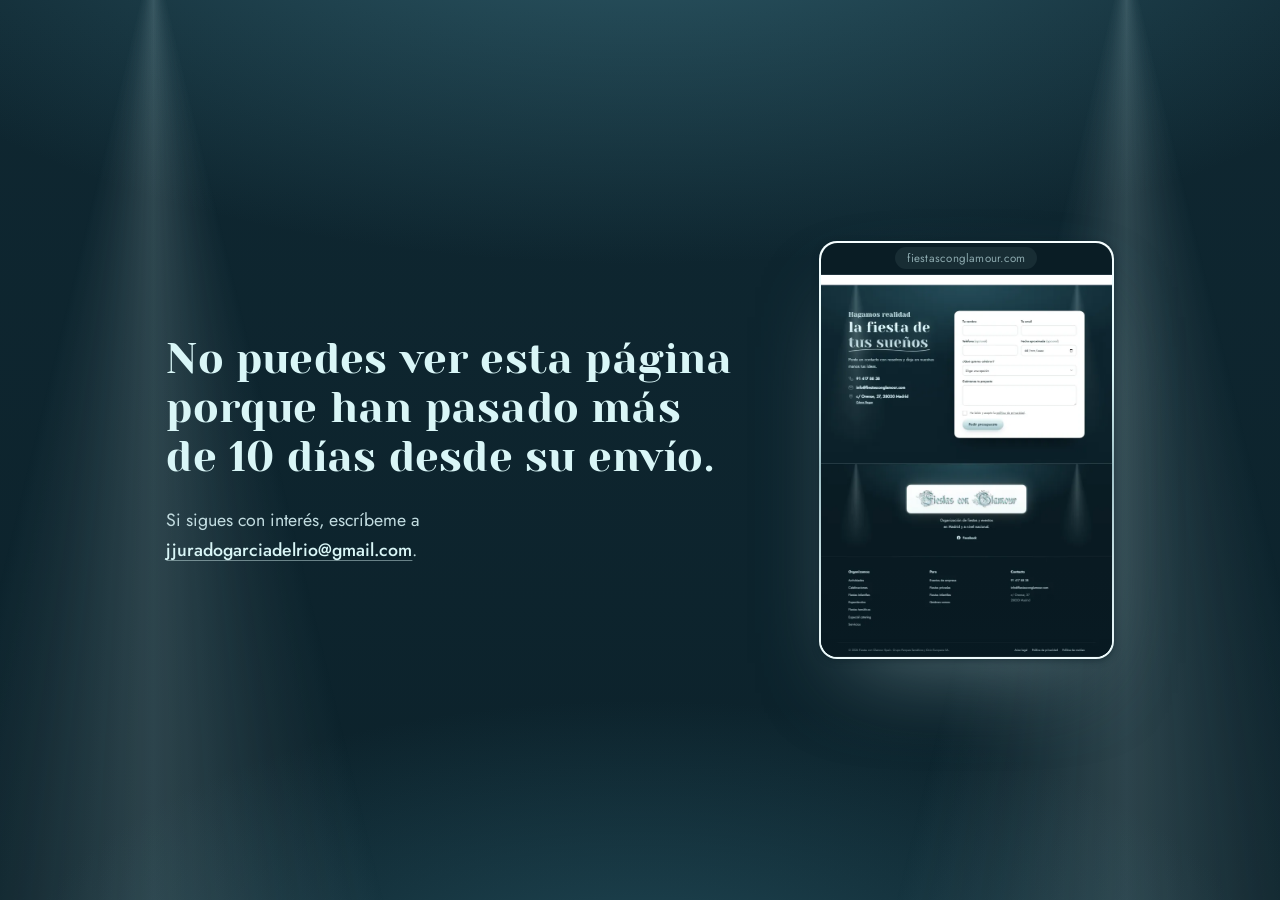
<file: index.html>
<!DOCTYPE html>
<html lang="es">
<head>
<meta charset="UTF-8">
<script>
/* Caducidad: la propuesta se ve 10 días desde su envío (5-oct-2026, el día de envío cuenta):
   hasta el 14-oct-2026 incluido (hora de Madrid);
   desde el 15, mantenimiento.html. También al volver a una pestaña que se quedó
   abierta. En local (file:) no caduca, para que sigan las capturas y el PDF. */
(function (fin) {
  if (location.protocol === 'file:') return;
  function mirar() { if (Date.now() >= fin) location.replace('mantenimiento.html'); }
  mirar();
  addEventListener('pageshow', mirar);
  document.addEventListener('visibilitychange', function () { if (!document.hidden) mirar(); });
})(Date.parse('2026-10-15T00:00:00+02:00'));
</script>
<script>document.documentElement.classList.add('js')</script>
<meta name="viewport" content="width=device-width, initial-scale=1, viewport-fit=cover">
<title>Organización de fiestas y eventos en Madrid | Fiestas con Glamour</title>
<meta name="description" content="Organización de fiestas privadas para particulares y eventos para empresas en Madrid y a nivel nacional: celebraciones, fiestas infantiles, team building, espectáculos, fiestas temáticas y catering.">
<meta name="robots" content="noindex, nofollow">
<meta name="theme-color" content="#0F2731">
<meta property="og:type" content="website">
<meta property="og:locale" content="es_ES">
<meta property="og:title" content="Fiestas con Glamour — Experiencias únicas">
<meta property="og:description" content="Fiestas privadas para particulares y eventos para empresas, en Madrid y a nivel nacional.">
<link rel="preload" href="assets/fonts/yeseva-one.woff2" as="font" type="font/woff2" crossorigin>
<link rel="preload" href="assets/fonts/jost.woff2" as="font" type="font/woff2" crossorigin>
<link rel="stylesheet" href="assets/css/global.css">
<link rel="stylesheet" href="assets/css/home.css">
<link rel="icon" href="data:image/svg+xml,<svg xmlns='http://www.w3.org/2000/svg' viewBox='0 0 32 32'><rect width='32' height='32' rx='7' fill='%230F2731'/><text x='16' y='23' text-anchor='middle' font-family='Georgia,serif' font-size='19' fill='%23C2DCE0'>G</text></svg>">
<script type="application/ld+json">
{
  "@context": "https://schema.org",
  "@type": "LocalBusiness",
  "name": "Fiestas con Glamour",
  "description": "Organización de fiestas privadas para particulares y eventos para empresas en Madrid y a nivel nacional.",
  "url": "http://www.fiestasconglamour.com/",
  "telephone": "+34 914 17 88 38",
  "email": "info@fiestasconglamour.com",
  "address": { "@type": "PostalAddress", "streetAddress": "Calle de Orense, 37", "postalCode": "28020", "addressLocality": "Madrid", "addressCountry": "ES" },
  "areaServed": "ES",
  "parentOrganization": { "@type": "Organization", "name": "Grupo Parques Temáticos y Ocio Europeos SA" },
  "sameAs": ["https://www.facebook.com/fiestasconglamour"]
}
</script>
</head>
<body>
<a class="salta" href="#principal">Saltar al contenido</a>

<svg hidden aria-hidden="true" focusable="false">
  <symbol id="i-tel" viewBox="0 0 24 24"><path d="M5 3h4l2 5-2.5 1.5a11 11 0 0 0 6 6L16 13l5 2v4a2 2 0 0 1-2 2A16 16 0 0 1 3 5a2 2 0 0 1 2-2Z" fill="none" stroke="currentColor" stroke-width="1.8" stroke-linejoin="round" stroke-linecap="round"/></symbol>
  <symbol id="i-mail" viewBox="0 0 24 24"><rect x="3" y="5" width="18" height="14" rx="2" fill="none" stroke="currentColor" stroke-width="1.8"/><path d="m3.5 7 8.5 6 8.5-6" fill="none" stroke="currentColor" stroke-width="1.8" stroke-linecap="round" stroke-linejoin="round"/></symbol>
  <symbol id="i-pin" viewBox="0 0 24 24"><path d="M12 22s7-6.2 7-12A7 7 0 0 0 5 10c0 5.8 7 12 7 12Z" fill="none" stroke="currentColor" stroke-width="1.8" stroke-linejoin="round"/><circle cx="12" cy="10" r="2.6" fill="none" stroke="currentColor" stroke-width="1.8"/></symbol>
  <symbol id="i-baja" viewBox="0 0 24 24"><path d="m6 9 6 6 6-6" fill="none" stroke="currentColor" stroke-width="2" stroke-linecap="round" stroke-linejoin="round"/></symbol>
  <symbol id="i-izq" viewBox="0 0 24 24"><path d="m15 5-7 7 7 7" fill="none" stroke="currentColor" stroke-width="2" stroke-linecap="round" stroke-linejoin="round"/></symbol>
  <symbol id="i-der" viewBox="0 0 24 24"><path d="m9 5 7 7-7 7" fill="none" stroke="currentColor" stroke-width="2" stroke-linecap="round" stroke-linejoin="round"/></symbol>
  <symbol id="i-lupa" viewBox="0 0 24 24"><circle cx="10.5" cy="10.5" r="6.5" fill="none" stroke="currentColor" stroke-width="1.9"/><path d="m15.5 15.5 5 5" stroke="currentColor" stroke-width="1.9" stroke-linecap="round"/></symbol>
  <symbol id="i-menu" viewBox="0 0 24 24"><path d="M4 7h16M4 12h16M4 17h10" stroke="currentColor" stroke-width="2" stroke-linecap="round"/></symbol>
  <symbol id="i-cerrar" viewBox="0 0 24 24"><path d="m6 6 12 12M18 6 6 18" stroke="currentColor" stroke-width="2" stroke-linecap="round"/></symbol>
  <symbol id="i-girar" viewBox="0 0 24 24"><path d="M20 12a8 8 0 1 1-2.3-5.6M20 4v4h-4" fill="none" stroke="currentColor" stroke-width="1.8" stroke-linecap="round" stroke-linejoin="round"/></symbol>
  <symbol id="i-fb" viewBox="0 0 24 24"><path fill="currentColor" d="M22 12a10 10 0 1 0-11.56 9.88v-6.99H7.9V12h2.54V9.8c0-2.5 1.49-3.89 3.77-3.89 1.1 0 2.24.2 2.24.2v2.46h-1.26c-1.24 0-1.63.77-1.63 1.56V12h2.78l-.45 2.89h-2.33v6.99A10 10 0 0 0 22 12Z"/></symbol>
  <!-- Iconos de categoría (trazo fino, como un grabado de invitación) -->
  <symbol id="c-actividades" viewBox="0 0 48 48"><circle cx="24" cy="24" r="15" fill="none" stroke="currentColor" stroke-width="1.6"/><circle cx="24" cy="24" r="8" fill="none" stroke="currentColor" stroke-width="1.6"/><circle cx="24" cy="24" r="2.4" fill="currentColor"/><path d="M24 4v6M24 38v6M4 24h6M38 24h6" stroke="currentColor" stroke-width="1.6" stroke-linecap="round"/></symbol>
  <symbol id="c-celebraciones" viewBox="0 0 48 48"><path d="M14 6h10l-1.5 13a3.5 3.5 0 0 1-7 0Zm20 0H24l1.5 13a3.5 3.5 0 0 0 7 0Z" fill="none" stroke="currentColor" stroke-width="1.6" stroke-linejoin="round"/><path d="M19 22.5V38m-5 0h10M29 22.5V38m-5 0h10" stroke="currentColor" stroke-width="1.6" stroke-linecap="round"/><path d="M24 4v-1M18 3l1 2M30 3l-1 2" stroke="currentColor" stroke-width="1.6" stroke-linecap="round"/></symbol>
  <symbol id="c-infantiles" viewBox="0 0 48 48"><ellipse cx="18" cy="17" rx="8" ry="10" fill="none" stroke="currentColor" stroke-width="1.6"/><ellipse cx="31" cy="15" rx="7" ry="9" fill="none" stroke="currentColor" stroke-width="1.6"/><path d="M18 27c0 6 4 6 4 12M31 24c0 6-3 8-3 15" fill="none" stroke="currentColor" stroke-width="1.6" stroke-linecap="round"/><path d="m16.5 27 3 0M29.5 24h3" stroke="currentColor" stroke-width="1.6" stroke-linecap="round"/></symbol>
  <symbol id="c-espectaculos" viewBox="0 0 48 48"><path d="M24 6l4.5 9.6 10.5 1.3-7.7 7.2 2 10.4L24 29.4l-9.3 5.1 2-10.4-7.7-7.2 10.5-1.3Z" fill="none" stroke="currentColor" stroke-width="1.6" stroke-linejoin="round"/><path d="M10 42h28" stroke="currentColor" stroke-width="1.6" stroke-linecap="round"/></symbol>
  <symbol id="c-tematicas" viewBox="0 0 48 48"><path d="M6 18c6-4 12-4 18 0 6-4 12-4 18 0-1 9-5 14-11 14-3 0-5-2-7-5-2 3-4 5-7 5-6 0-10-5-11-14Z" fill="none" stroke="currentColor" stroke-width="1.6" stroke-linejoin="round"/><path d="M14 22.5c1.5-1.2 3.5-1.2 5 0M29 22.5c1.5-1.2 3.5-1.2 5 0" stroke="currentColor" stroke-width="1.6" stroke-linecap="round"/><path d="M42 18l3-5" stroke="currentColor" stroke-width="1.6" stroke-linecap="round"/></symbol>
  <symbol id="c-catering" viewBox="0 0 48 48"><path d="M8 34a16 16 0 0 1 32 0Z" fill="none" stroke="currentColor" stroke-width="1.6" stroke-linejoin="round"/><path d="M5 38h38M24 18v-3m-3 0h6" stroke="currentColor" stroke-width="1.6" stroke-linecap="round"/></symbol>
  <symbol id="c-servicios" viewBox="0 0 48 48"><path d="M24 4v8M24 36v8M4 24h8M36 24h8M10 10l5.5 5.5M32.5 32.5 38 38M38 10l-5.5 5.5M15.5 32.5 10 38" stroke="currentColor" stroke-width="1.6" stroke-linecap="round"/><circle cx="24" cy="24" r="5" fill="none" stroke="currentColor" stroke-width="1.6"/></symbol>
</svg>

<!-- =================================================================
     CABECERA · su logo original (sin retocar), sus seis categorías
     y el presupuesto siempre a mano. El mega-menú sale del catálogo.
     ================================================================= -->
<header class="cab" id="cab">
  <div class="cab__barra env">
    <a class="cab__marca" href="#inicio">
      <img src="assets/img/logo-original.webp" alt="Fiestas con Glamour" width="1342" height="236">
    </a>
    <nav class="cab__nav" aria-label="Principal">
      <ul class="menu">
        <li><button class="menu__btn" type="button" aria-expanded="false" aria-controls="mega" data-cats="actividades">Actividades<svg aria-hidden="true"><use href="#i-baja"/></svg></button></li>
        <li><button class="menu__btn" type="button" aria-expanded="false" aria-controls="mega" data-cats="celebraciones infantiles">Celebraciones<svg aria-hidden="true"><use href="#i-baja"/></svg></button></li>
        <li><button class="menu__btn" type="button" aria-expanded="false" aria-controls="mega" data-cats="espectaculos">Espectáculos<svg aria-hidden="true"><use href="#i-baja"/></svg></button></li>
        <li><button class="menu__btn" type="button" aria-expanded="false" aria-controls="mega" data-cats="tematicas">Fiestas temáticas<svg aria-hidden="true"><use href="#i-baja"/></svg></button></li>
        <li><button class="menu__btn" type="button" aria-expanded="false" aria-controls="mega" data-cats="catering">Especial catering<svg aria-hidden="true"><use href="#i-baja"/></svg></button></li>
        <li><button class="menu__btn" type="button" aria-expanded="false" aria-controls="mega" data-cats="servicios">Servicios<svg aria-hidden="true"><use href="#i-baja"/></svg></button></li>
      </ul>
    </nav>
    <div class="cab__acciones">
      <a class="cab__tel" href="tel:+34914178838"><svg aria-hidden="true"><use href="#i-tel"/></svg><span>91 417 88 38</span></a>
      <a class="boton boton--hielo cab__cta" href="#contacto">Pide presupuesto</a>
      <button class="cab__abrir" type="button" aria-expanded="false" aria-controls="movil">
        <svg aria-hidden="true"><use href="#i-menu"/></svg><span class="vo">Abrir menú</span>
      </button>
    </div>
  </div>
  <div class="mega" id="mega" hidden></div>
</header>

<div class="movil" id="movil" hidden>
  <nav class="movil__nav" aria-label="Menú"></nav>
  <div class="movil__pie">
    <a class="boton boton--hielo" href="#contacto">Pide presupuesto</a>
    <a class="boton boton--linea" href="tel:+34914178838"><svg aria-hidden="true"><use href="#i-tel"/></svg>91 417 88 38</a>
  </div>
</div>

<main id="principal">

<!-- =================================================================
     HERO · noche de estreno. El rótulo se enciende letra a letra,
     dos focos barren el escenario y las siete fotos de su slider
     giran en un tiovivo. Al pulsar una, vuela a primer plano.
     Todo cabe en la primera pantalla, en cualquier tamaño.
     ================================================================= -->
<section class="escena oscuro" id="inicio" aria-labelledby="rotulo">
  <div class="escena__focos" aria-hidden="true"><i class="foco foco--izq"></i><i class="foco foco--der"></i></div>
  <div class="escena__chispas" aria-hidden="true"></div>
  <div class="escena__suelo" aria-hidden="true"></div>

  <div class="escena__env env">
    <div class="escena__texto">
      <h1 class="rotulo" id="rotulo" aria-label="Experiencias únicas">
        <span class="rotulo__palabra" aria-hidden="true">Experiencias</span>
        <span class="rotulo__palabra" aria-hidden="true">únicas</span>
      </h1>
      <p class="escena__lema aparece" style="--a:0">Fiestas privadas para particulares y eventos para empresas, en Madrid y a nivel nacional.</p>
      <div class="escena__cta aparece" style="--a:1">
        <a class="boton boton--hielo boton--grande" href="#contacto">Pide presupuesto</a>
        <a class="boton boton--cristal boton--grande" href="tel:+34914178838"><svg aria-hidden="true"><use href="#i-tel"/></svg>91 417 88 38</a>
      </div>
      <nav class="puertas aparece" style="--a:2" aria-label="Elige tu celebración">
        <a class="puerta" href="#para-quien" data-abre="empresas">Eventos de empresa</a>
        <a class="puerta" href="#para-quien" data-abre="infantiles">Fiestas infantiles</a>
        <a class="puerta" href="#para-quien" data-abre="privadas">Fiestas privadas</a>
      </nav>
    </div>

    <div class="tiovivo" aria-label="Lo que organizamos" role="group">
      <div class="tiovivo__escena">
        <div class="tiovivo__aro">
          <button class="tiovivo__foto" type="button" data-href="http://www.fiestasconglamour.com/bienvenida/" data-ver="Conócenos" data-asunto="" data-texto="En Fiestas con Glamour creamos y diseñamos experiencias únicas: todos los servicios e ideas para tu fiesta privada o el evento de tu empresa.">
            <img srcset="assets/img/aro-bienvenida-900.webp 900w, assets/img/aro-bienvenida-1600.webp 1600w" sizes="(min-width: 900px) 440px, 62vw" src="assets/img/aro-bienvenida-900.webp" alt="Carpa iluminada con velas y luces para una bienvenida nocturna" width="1000" height="460" fetchpriority="high">
            <span class="tiovivo__nombre">Creamos experiencias únicas</span>
          </button>
          <button class="tiovivo__foto" type="button" data-href="http://www.fiestasconglamour.com/actividades-team-building-eventos-madrid/" data-ver="Ver actividades" data-asunto="Team building" data-texto="Haz que tus invitados participen y se diviertan con nuestras actividades, pensadas para eventos de empresa y fiestas privadas.">
            <img srcset="assets/img/aro-actividades-900.webp 900w, assets/img/aro-actividades-1600.webp 1600w" sizes="(min-width: 900px) 440px, 62vw" src="assets/img/aro-actividades-900.webp" alt="Taller de toreo de salón en un evento de empresa" width="1000" height="460">
            <span class="tiovivo__nombre">Actividades</span>
          </button>
          <button class="tiovivo__foto" type="button" data-href="http://www.fiestasconglamour.com/servicios-bodas-eventos-fiestas-madrid/" data-ver="Ver servicios" data-asunto="Evento de empresa" data-texto="Encuentra todo lo necesario para que tu fiesta sea un éxito: decoración, iluminación, espacios, azafatas y personal.">
            <img srcset="assets/img/aro-servicios-900.webp 900w, assets/img/aro-servicios-1600.webp 1600w" sizes="(min-width: 900px) 440px, 62vw" src="assets/img/aro-servicios-900.webp" alt="Salón de eventos con iluminación de ambiente y velas" width="1000" height="460">
            <span class="tiovivo__nombre">Servicios</span>
          </button>
          <button class="tiovivo__foto" type="button" data-href="http://www.fiestasconglamour.com/celebraciones/" data-ver="Ver celebraciones" data-asunto="Aniversario" data-texto="Porque cualquier ocasión es buena para celebrar algo con glamour: bodas, comuniones, aniversarios, fiestas sorpresa…">
            <img srcset="assets/img/aro-celebraciones-900.webp 900w, assets/img/aro-celebraciones-1600.webp 1600w" sizes="(min-width: 900px) 440px, 62vw" src="assets/img/aro-celebraciones-900.webp" alt="Cena en la playa dentro de un corazón de velas" width="1000" height="460">
            <span class="tiovivo__nombre">Celebraciones</span>
          </button>
          <button class="tiovivo__foto" type="button" data-href="http://www.fiestasconglamour.com/agencias-organizacion-espectaculos-madrid/" data-ver="Ver espectáculos" data-asunto="Evento de empresa" data-texto="Diversión, magia y entretenimiento: un completo abanico de posibilidades para amenizar tu evento.">
            <img srcset="assets/img/aro-espectaculos-900.webp 900w, assets/img/aro-espectaculos-1600.webp 1600w" sizes="(min-width: 900px) 440px, 62vw" src="assets/img/aro-espectaculos-900.webp" alt="Espectáculo de flamenco durante una cena de gala" width="1000" height="460">
            <span class="tiovivo__nombre">Espectáculos</span>
          </button>
          <button class="tiovivo__foto" type="button" data-href="http://www.fiestasconglamour.com/fiestas-tematicas-adultos-infantiles-madrid/" data-ver="Ver fiestas temáticas" data-asunto="Fiesta temática" data-texto="Una forma diferente de dar vida a tu fiesta: sorprendentes actuaciones, animaciones y personajes tematizados.">
            <img srcset="assets/img/aro-tematicas-900.webp 900w, assets/img/aro-tematicas-1600.webp 1600w" sizes="(min-width: 900px) 440px, 62vw" src="assets/img/aro-tematicas-900.webp" alt="Niños y animadores disfrazados en una fiesta temática de Halloween" width="1000" height="460">
            <span class="tiovivo__nombre">Fiestas temáticas</span>
          </button>
          <button class="tiovivo__foto" type="button" data-href="http://www.fiestasconglamour.com/servicios-bodas-eventos-fiestas-madrid/empresas-catering-domicilio/" data-ver="Ver catering" data-asunto="Boda" data-texto="Cocina sana, con gusto y calidad, para los paladares más exigentes. Catering a domicilio para bodas, comuniones y eventos.">
            <img srcset="assets/img/aro-catering-900.webp 900w, assets/img/aro-catering-1600.webp 1600w" sizes="(min-width: 900px) 440px, 62vw" src="assets/img/aro-catering-900.webp" alt="Cortador de jamón sirviendo en un catering a domicilio" width="1000" height="460">
            <span class="tiovivo__nombre">Especial catering</span>
          </button>
        </div>
      </div>
      <div class="tiovivo__mandos">
        <button class="tiovivo__paso" type="button" data-paso="-1"><svg aria-hidden="true"><use href="#i-izq"/></svg><span class="vo">Foto anterior</span></button>
        <p class="tiovivo__actual" aria-live="polite">Creamos experiencias únicas</p>
        <button class="tiovivo__paso" type="button" data-paso="1"><svg aria-hidden="true"><use href="#i-der"/></svg><span class="vo">Foto siguiente</span></button>
      </div>
    </div>
  </div>
</section>

<!-- @bloque invitaciones -->
<!-- =================================================================
     SUS TRES COLUMNAS · tres invitaciones con las fotos de su home.
     Se inclinan con el ratón y se dan la vuelta para ver qué incluyen.
     ================================================================= -->
<section class="seccion invitaciones" id="para-quien" aria-labelledby="inv-t">
  <div class="env">
    <header class="cabecera cabecera--centro">
      <h2 id="inv-t" class="titulo">Organización integral de todo tipo de eventos</h2>
      <p class="cabecera__entrada">Centrados en dos áreas: una para particulares y otra para empresas.</p>
    </header>

    <div class="mesa">
      <article class="invitacion" data-publico="empresas" style="--i:0;--r0:-9deg">
        <div class="sobre" aria-hidden="true"><span class="sobre__cuerpo"></span><span class="sobre__solapa"></span><span class="sobre__sello"></span></div>
        <div class="invitacion__inclina">
          <div class="invitacion__giro">
            <div class="invitacion__cara invitacion__cara--frente">
              <div class="invitacion__foto"><img src="assets/img/inv-empresas.webp" alt="Escenario con pantalla gigante en un evento de empresa al aire libre" width="800" height="600" loading="lazy"><span class="invitacion__destello" aria-hidden="true"></span></div>
              <h3 class="invitacion__t">Eventos de empresa</h3>
              <span class="invitacion__adorno" aria-hidden="true"></span>
              <button class="invitacion__girar" type="button" aria-expanded="false"><svg aria-hidden="true"><use href="#i-girar"/></svg>Ver qué incluye</button>
            </div>
            <div class="invitacion__cara invitacion__cara--dorso">
              <h3 class="invitacion__t">Eventos de empresa</h3>
              <p>Presentaciones de producto, eventos corporativos, congresos y campañas. Te ofrecemos una gestión integral o parcial del evento.</p>
              <ul class="invitacion__accesos">
                <li><a href="http://www.fiestasconglamour.com/actividades-team-building-eventos-madrid/">Team building</a></li>
                <li><a href="http://www.fiestasconglamour.com/celebraciones/comidas-de-empresas-en-madrid-y-cenas-de-empresas-en-madrid/">Cenas y comidas de empresa</a></li>
                <li><a href="http://www.fiestasconglamour.com/servicios-bodas-eventos-fiestas-madrid/espacios/">Espacios para eventos</a></li>
                <li><a href="http://www.fiestasconglamour.com/servicios-bodas-eventos-fiestas-madrid/agencias-de-azafatas-en-madrid/">Azafatas y camareros</a></li>
              </ul>
              <a class="boton boton--noche" href="#contacto" data-asunto="Evento de empresa">Pide presupuesto</a>
              <button class="invitacion__girar invitacion__girar--volver" type="button"><svg aria-hidden="true"><use href="#i-girar"/></svg><span class="vo">Volver</span></button>
            </div>
          </div>
          <span class="invitacion__brillo" aria-hidden="true"></span>
        </div>
      </article>

      <article class="invitacion" data-publico="infantiles" style="--i:1;--r0:4deg">
        <div class="sobre" aria-hidden="true"><span class="sobre__cuerpo"></span><span class="sobre__solapa"></span><span class="sobre__sello"></span></div>
        <div class="invitacion__inclina">
          <div class="invitacion__giro">
            <div class="invitacion__cara invitacion__cara--frente">
              <div class="invitacion__foto"><img src="assets/img/inv-infantiles.webp" alt="Niños con disfraces de piratas y animadores en una fiesta infantil" width="800" height="600" loading="lazy"><span class="invitacion__destello" aria-hidden="true"></span></div>
              <h3 class="invitacion__t">Fiestas infantiles</h3>
              <span class="invitacion__adorno" aria-hidden="true"></span>
              <button class="invitacion__girar" type="button" aria-expanded="false"><svg aria-hidden="true"><use href="#i-girar"/></svg>Ver qué incluye</button>
            </div>
            <div class="invitacion__cara invitacion__cara--dorso">
              <h3 class="invitacion__t">Fiestas infantiles</h3>
              <p>Que los más pequeños disfruten de un día especial lleno de diversión y magia, rodeados de sus personajes favoritos.</p>
              <ul class="invitacion__accesos">
                <li><a href="http://www.fiestasconglamour.com/celebraciones/fiestas-cumpleanos-infantiles-madrid/castillos-hinchables-a-domicilio-fiestas-y-cumpleanos-infantiles/">Castillos hinchables</a></li>
                <li><a href="http://www.fiestasconglamour.com/celebraciones/fiestas-cumpleanos-infantiles-madrid/fiesta-de-la-espuma-para-fiestas-y-eventos/">Fiesta de la espuma</a></li>
                <li><a href="http://www.fiestasconglamour.com/celebraciones/fiestas-cumpleanos-infantiles-madrid/payasos-a-domicilio-fiestas-y-cumpleanos-infantiles/">Payasos a domicilio</a></li>
                <li><a href="http://www.fiestasconglamour.com/celebraciones/fiestas-cumpleanos-infantiles-madrid/magos-para-comuniones-fiestas-y-cumpleanos-infantiles/">Magos para fiestas</a></li>
              </ul>
              <a class="boton boton--noche" href="#contacto" data-asunto="Cumpleaños infantil">Pide presupuesto</a>
              <button class="invitacion__girar invitacion__girar--volver" type="button"><svg aria-hidden="true"><use href="#i-girar"/></svg><span class="vo">Volver</span></button>
            </div>
          </div>
          <span class="invitacion__brillo" aria-hidden="true"></span>
        </div>
      </article>

      <article class="invitacion" data-publico="privadas" style="--i:2;--r0:10deg">
        <div class="sobre" aria-hidden="true"><span class="sobre__cuerpo"></span><span class="sobre__solapa"></span><span class="sobre__sello"></span></div>
        <div class="invitacion__inclina">
          <div class="invitacion__giro">
            <div class="invitacion__cara invitacion__cara--frente">
              <div class="invitacion__foto"><img src="assets/img/inv-privadas.webp" alt="Salón decorado con globos del número 38 para un cumpleaños" width="800" height="400" loading="lazy"><span class="invitacion__destello" aria-hidden="true"></span></div>
              <h3 class="invitacion__t">Fiestas privadas</h3>
              <span class="invitacion__adorno" aria-hidden="true"></span>
              <button class="invitacion__girar" type="button" aria-expanded="false"><svg aria-hidden="true"><use href="#i-girar"/></svg>Ver qué incluye</button>
            </div>
            <div class="invitacion__cara invitacion__cara--dorso">
              <h3 class="invitacion__t">Fiestas privadas</h3>
              <p>Lo más importante es poder rodearte de tus amigos y ofrecerles un recuerdo inolvidable.</p>
              <ul class="invitacion__accesos">
                <li><a href="http://www.fiestasconglamour.com/celebraciones/organizacion-fiestas-sorpresa-madrid/">Fiestas sorpresa</a></li>
                <li><a href="http://www.fiestasconglamour.com/celebraciones/organizacion-cumpleanos-adultos-madrid/">Cumpleaños para adultos</a></li>
                <li><a href="http://www.fiestasconglamour.com/fiestas-tematicas-adultos-infantiles-madrid/">Fiestas temáticas</a></li>
                <li><a href="http://www.fiestasconglamour.com/agencias-organizacion-espectaculos-madrid/musica-bodas-fiestas-eventos-empresas/djs-de-musica/">DJs para fiestas</a></li>
              </ul>
              <a class="boton boton--noche" href="#contacto" data-asunto="Fiesta sorpresa">Pide presupuesto</a>
              <button class="invitacion__girar invitacion__girar--volver" type="button"><svg aria-hidden="true"><use href="#i-girar"/></svg><span class="vo">Volver</span></button>
            </div>
          </div>
          <span class="invitacion__brillo" aria-hidden="true"></span>
        </div>
      </article>
    </div>
  </div>
</section>
<!-- /@bloque invitaciones -->

<!-- =================================================================
     ABANICO · un abanico de verdad con sus siete categorías, que se
     mece, y dos cintas con sus 77 servicios en movimiento lento.
     Nada aparece marcado hasta que se elige una categoría.
     Sin JS, los siete paneles se ven completos.
     ================================================================= -->
<section class="seccion abanico" id="catalogo" aria-labelledby="aba-t">
  <div class="env">
    <header class="abanico__cab">
      <div>
        <h2 id="aba-t" class="titulo">Un abanico de infinitas alternativas</h2>
        <p class="cabecera__entrada">Si no encuentras lo que buscas, contacta con nosotros y lo buscaremos en exclusiva para ti.</p>
      </div>
      <div class="buscador" role="search">
        <label for="busca" class="buscador__l">Busca entre nuestros <span data-total>77</span> servicios</label>
        <div class="buscador__campo">
          <svg aria-hidden="true"><use href="#i-lupa"/></svg>
          <input id="busca" type="search" placeholder="Payasos, DJ, catering…" autocomplete="off" spellcheck="false" aria-controls="resultados" aria-describedby="busca-n">
          <button type="button" class="buscador__borrar" hidden><svg aria-hidden="true"><use href="#i-cerrar"/></svg><span class="vo">Borrar búsqueda</span></button>
        </div>
      </div>
    </header>
  </div>

  <div class="abanico__mano" aria-label="Categorías">
    <div class="abanico__varillas">
      <button class="varilla" type="button" style="--i:0" data-cat="actividades" aria-controls="cat-actividades" aria-expanded="false"><span class="varilla__cara"><svg class="varilla__icono" aria-hidden="true"><use href="#c-actividades"/></svg><span class="varilla__t">Actividades</span><span class="varilla__n">12 servicios</span></span></button>
      <button class="varilla" type="button" style="--i:1" data-cat="celebraciones" aria-controls="cat-celebraciones" aria-expanded="false"><span class="varilla__cara"><svg class="varilla__icono" aria-hidden="true"><use href="#c-celebraciones"/></svg><span class="varilla__t">Celebraciones</span><span class="varilla__n">9 servicios</span></span></button>
      <button class="varilla" type="button" style="--i:2" data-cat="infantiles" aria-controls="cat-infantiles" aria-expanded="false"><span class="varilla__cara"><svg class="varilla__icono" aria-hidden="true"><use href="#c-infantiles"/></svg><span class="varilla__t">Fiestas infantiles</span><span class="varilla__n">19 servicios</span></span></button>
      <button class="varilla" type="button" style="--i:3" data-cat="espectaculos" aria-controls="cat-espectaculos" aria-expanded="false"><span class="varilla__cara"><svg class="varilla__icono" aria-hidden="true"><use href="#c-espectaculos"/></svg><span class="varilla__t">Espectáculos</span><span class="varilla__n">15 servicios</span></span></button>
      <button class="varilla" type="button" style="--i:4" data-cat="tematicas" aria-controls="cat-tematicas" aria-expanded="false"><span class="varilla__cara"><svg class="varilla__icono" aria-hidden="true"><use href="#c-tematicas"/></svg><span class="varilla__t">Fiestas temáticas</span><span class="varilla__n">9 servicios</span></span></button>
      <button class="varilla" type="button" style="--i:5" data-cat="catering" aria-controls="cat-catering" aria-expanded="false"><span class="varilla__cara"><svg class="varilla__icono" aria-hidden="true"><use href="#c-catering"/></svg><span class="varilla__t">Especial catering</span><span class="varilla__n">5 servicios</span></span></button>
      <button class="varilla" type="button" style="--i:6" data-cat="servicios" aria-controls="cat-servicios" aria-expanded="false"><span class="varilla__cara"><svg class="varilla__icono" aria-hidden="true"><use href="#c-servicios"/></svg><span class="varilla__t">Servicios</span><span class="varilla__n">8 servicios</span></span></button>
    </div>
    <p class="abanico__pista">Elige una categoría para ver todos sus servicios</p>
  </div>

  <div class="env">
    <div class="cat-paneles">
      <section class="cat-panel" id="cat-actividades" data-cat="actividades" aria-labelledby="cp-actividades">
        <div class="cat-panel__cab">
          <h3 class="cat-panel__t" id="cp-actividades">Actividades</h3>
          <p class="cat-panel__lema">Haz que tus invitados participen y se diviertan con nuestras actividades</p>
          <button class="cat-panel__cerrar" type="button"><svg aria-hidden="true"><use href="#i-cerrar"/></svg><span class="vo">Cerrar Actividades</span></button>
        </div>
        <ul class="servicios">
          <li><a href="http://www.fiestasconglamour.com/actividades-team-building-eventos-madrid/casino/" data-k="ruleta juego apuestas">Casino para eventos</a></li>
          <li><a href="http://www.fiestasconglamour.com/actividades-team-building-eventos-madrid/gymkana-el-juego-del-cluedo/" data-k="misterio detectives gincana">Gymkana: el juego del Cluedo</a></li>
          <li><a href="http://www.fiestasconglamour.com/actividades-team-building-eventos-madrid/actividades-empresas-particulares-gymkana-juegos-cumpleanos-fiestas-urbana-por-madrid/" data-k="gincana juegos ciudad">Gymkana urbana por Madrid</a></li>
          <li><a href="http://www.fiestasconglamour.com/actividades-team-building-eventos-madrid/cocteleria/" data-k="cocteles cócteles barman bebidas">Talleres de coctelería</a></li>
          <li><a href="http://www.fiestasconglamour.com/actividades-team-building-eventos-madrid/talleres-de-cocina/" data-k="cocina chef masterchef">Talleres de cocina, Master Chef</a></li>
          <li><a href="http://www.fiestasconglamour.com/actividades-team-building-eventos-madrid/mira-quien-baila/" data-k="baile flashmob coreografía">Taller de baile y flashmob</a></li>
          <li><a href="http://www.fiestasconglamour.com/actividades-team-building-eventos-madrid/actividades-empresas-particulares-concursos-de-tv-interactivo/" data-k="tele tv programa concurso">Concursos de televisión</a></li>
          <li><a href="http://www.fiestasconglamour.com/actividades-team-building-eventos-madrid/toreo-de-salon-y-expresion-taurina-madrid/" data-k="toros taurina capote">Taller de toreo de salón</a></li>
          <li><a href="http://www.fiestasconglamour.com/actividades-team-building-eventos-madrid/actividades-empresas-sensaciones-taurinas-capeas/" data-k="toros capea campo vip">Sensaciones taurinas VIP o capeas</a></li>
          <li><a href="http://www.fiestasconglamour.com/actividades-team-building-eventos-madrid/encuentro-con-delfines-y-pinguinos/" data-k="animales delfin pinguino acuario">Encuentro con delfines o pingüinos</a></li>
          <li><a href="http://www.fiestasconglamour.com/actividades-team-building-eventos-madrid/modelo-por-un-dia/" data-k="fotos sesión maquillaje pasarela">Modelo por un día</a></li>
          <li><a href="http://www.fiestasconglamour.com/actividades-team-building-eventos-madrid/asesoramiento-imagen/" data-k="estilismo be chic change to chic imagen">Asesoramiento de imagen</a></li>
        </ul>
        <div class="cat-panel__pie">
          <a class="enlace cat-panel__ver" href="http://www.fiestasconglamour.com/actividades-team-building-eventos-madrid/">Ver todas las actividades</a>
          <a class="boton boton--noche" href="#contacto" data-asunto="Team building">Pide presupuesto</a>
        </div>
      </section>

      <section class="cat-panel" id="cat-celebraciones" data-cat="celebraciones" aria-labelledby="cp-celebraciones">
        <div class="cat-panel__cab">
          <h3 class="cat-panel__t" id="cp-celebraciones">Celebraciones</h3>
          <p class="cat-panel__lema">Porque cualquier ocasión es buena para celebrar algo con glamour</p>
          <button class="cat-panel__cerrar" type="button"><svg aria-hidden="true"><use href="#i-cerrar"/></svg><span class="vo">Cerrar Celebraciones</span></button>
        </div>
        <ul class="servicios">
          <li><a href="http://www.fiestasconglamour.com/celebraciones/wedding-planner-organizacion-bodas-originales-madrid/" data-k="boda novios wedding planner">Bodas originales, organización de bodas</a></li>
          <li><a href="http://www.fiestasconglamour.com/celebraciones/organizacion-comuniones-madrid/" data-k="comunion primera comunión">Organización de comuniones</a></li>
          <li><a href="http://www.fiestasconglamour.com/celebraciones/bautizos/" data-k="bautizo bebé">Organización de bautizos</a></li>
          <li><a href="http://www.fiestasconglamour.com/celebraciones/baby-shower/" data-k="bebé embarazo">Fiestas baby shower</a></li>
          <li><a href="http://www.fiestasconglamour.com/celebraciones/puestas-de-largo/" data-k="18 dieciocho debutante">Puestas de largo</a></li>
          <li><a href="http://www.fiestasconglamour.com/celebraciones/aniversarios/" data-k="aniversario bodas de plata oro cena de gala">Aniversarios</a></li>
          <li><a href="http://www.fiestasconglamour.com/celebraciones/organizacion-fiestas-sorpresa-madrid/" data-k="sorpresa">Fiestas sorpresa</a></li>
          <li><a href="http://www.fiestasconglamour.com/celebraciones/organizacion-cumpleanos-adultos-madrid/" data-k="cumpleaños adultos 40 50 despedida de soltera">Fiestas de cumpleaños originales</a></li>
          <li><a href="http://www.fiestasconglamour.com/celebraciones/comidas-de-empresas-en-madrid-y-cenas-de-empresas-en-madrid/" data-k="cena navidad empresa amigos comida">Comidas y cenas de empresas</a></li>
        </ul>
        <div class="cat-panel__pie">
          <a class="enlace cat-panel__ver" href="http://www.fiestasconglamour.com/celebraciones/">Ver todas las celebraciones</a>
          <a class="boton boton--noche" href="#contacto" data-asunto="Aniversario">Pide presupuesto</a>
        </div>
      </section>

      <section class="cat-panel" id="cat-infantiles" data-cat="infantiles" aria-labelledby="cp-infantiles">
        <div class="cat-panel__cab">
          <h3 class="cat-panel__t" id="cp-infantiles">Fiestas infantiles</h3>
          <p class="cat-panel__lema">Sorprende a los reyes de la casa con una espectacular fiesta hecha a su medida</p>
          <button class="cat-panel__cerrar" type="button"><svg aria-hidden="true"><use href="#i-cerrar"/></svg><span class="vo">Cerrar Fiestas infantiles</span></button>
        </div>
        <ul class="servicios">
          <li><a href="http://www.fiestasconglamour.com/celebraciones/fiestas-cumpleanos-infantiles-madrid/animaciones-y-actividades-fiestas-cumpleanos-infantiles/" data-k="animadores animación niños actividades">Animaciones y actividades para niños</a></li>
          <li><a href="http://www.fiestasconglamour.com/celebraciones/fiestas-cumpleanos-infantiles-madrid/animaciones-y-actividades-fiestas-cumpleanos-infantiles/animaciones-y-actividades-infantiles-paquete-basico/" data-k="pintacaras bailes animadores">Animaciones infantiles, paquete básico</a></li>
          <li><a href="http://www.fiestasconglamour.com/celebraciones/fiestas-cumpleanos-infantiles-madrid/payasos-a-domicilio-fiestas-y-cumpleanos-infantiles/" data-k="payaso clown">Payasos para fiestas infantiles</a></li>
          <li><a href="http://www.fiestasconglamour.com/celebraciones/fiestas-cumpleanos-infantiles-madrid/magos-para-comuniones-fiestas-y-cumpleanos-infantiles/" data-k="mago magia trucos comunión">Magos para comuniones y fiestas infantiles</a></li>
          <li><a href="http://www.fiestasconglamour.com/celebraciones/fiestas-cumpleanos-infantiles-madrid/castillos-hinchables-a-domicilio-fiestas-y-cumpleanos-infantiles/" data-k="hinchable castillo">Castillos hinchables a domicilio</a></li>
          <li><a href="http://www.fiestasconglamour.com/celebraciones/fiestas-cumpleanos-infantiles-madrid/fiesta-de-la-espuma-para-fiestas-y-eventos/" data-k="espuma">Fiesta de la espuma</a></li>
          <li><a href="http://www.fiestasconglamour.com/celebraciones/fiestas-cumpleanos-infantiles-madrid/toro-mecanico-para-fiestas-eventos-comuniones-cumpleanos-madrid/" data-k="toro mecánico rodeo">Toro mecánico</a></li>
          <li><a href="http://www.fiestasconglamour.com/celebraciones/fiestas-cumpleanos-infantiles-madrid/tartas-personalizadas-y-candy-bar-para-fiestas-infantiles/" data-k="tarta chuches golosinas mesa dulce candy bar">Tartas personalizadas y candy bar</a></li>
          <li><a href="http://www.fiestasconglamour.com/celebraciones/fiestas-cumpleanos-infantiles-madrid/decoracion-con-globos-de-fiestas-y-cumpleanos-infantiles/" data-k="globos globoflexia arco">Decoración con globos</a></li>
          <li><a href="http://www.fiestasconglamour.com/celebraciones/fiestas-cumpleanos-infantiles-madrid/carritos-infantiles-para-fiestas-y-cumpleanos/" data-k="algodón de azúcar palomitas carrito">Carritos infantiles</a></li>
          <li><a href="http://www.fiestasconglamour.com/celebraciones/fiestas-cumpleanos-infantiles-madrid/animaciones-y-actividades-fiestas-cumpleanos-infantiles/animaciones-y-actividades-infantiles-show-del-circo/" data-k="circo payasos malabares">Show del circo infantil</a></li>
          <li><a href="http://www.fiestasconglamour.com/celebraciones/fiestas-cumpleanos-infantiles-madrid/animaciones-y-actividades-fiestas-cumpleanos-infantiles/animaciones-y-actividades-infantiles-teatro-infantil/" data-k="teatro obra interactivo">Teatro infantil</a></li>
          <li><a href="http://www.fiestasconglamour.com/celebraciones/fiestas-cumpleanos-infantiles-madrid/animaciones-y-actividades-fiestas-cumpleanos-infantiles/animaciones-infantiles-titeres-y-marionetas/" data-k="titeres marionetas guiñol">Títeres y marionetas</a></li>
          <li><a href="http://www.fiestasconglamour.com/celebraciones/fiestas-cumpleanos-infantiles-madrid/animaciones-y-actividades-fiestas-cumpleanos-infantiles/animaciones-y-actividades-infantiles-cuentacuentos/" data-k="cuentos cuentacuentos">Cuentacuentos</a></li>
          <li><a href="http://www.fiestasconglamour.com/celebraciones/fiestas-cumpleanos-infantiles-madrid/animaciones-y-actividades-fiestas-cumpleanos-infantiles/animaciones-y-actividades-infantiles-talleres-infantiles/" data-k="talleres manualidades">Manualidades, talleres para niños</a></li>
          <li><a href="http://www.fiestasconglamour.com/celebraciones/fiestas-cumpleanos-infantiles-madrid/animaciones-y-actividades-fiestas-cumpleanos-infantiles/animaciones-y-actividades-gymkanas-y-juegos-infantiles/" data-k="juegos gincana gymkana">Gymkanas y juegos infantiles</a></li>
          <li><a href="http://www.fiestasconglamour.com/celebraciones/fiestas-cumpleanos-infantiles-madrid/animaciones-y-actividades-fiestas-cumpleanos-infantiles/animaciones-infantiles-disco-movil/" data-k="disco baile música adolescentes">Disco móvil infantil</a></li>
          <li><a href="http://www.fiestasconglamour.com/celebraciones/fiestas-cumpleanos-infantiles-madrid/cuidadoras-o-babysitter-de-ninos/" data-k="canguro niñera cuidadora">Cuidadoras o babysitter</a></li>
          <li><a href="http://www.fiestasconglamour.com/celebraciones/fiestas-cumpleanos-infantiles-madrid/servicios-adicionales-fiestas-infantiles/" data-k="invitaciones piñatas guirnaldas menaje infantil">Servicios adicionales</a></li>
        </ul>
        <div class="cat-panel__pie">
          <a class="enlace cat-panel__ver" href="http://www.fiestasconglamour.com/celebraciones/fiestas-cumpleanos-infantiles-madrid/">Ver todas las fiestas infantiles</a>
          <a class="boton boton--noche" href="#contacto" data-asunto="Cumpleaños infantil">Pide presupuesto</a>
        </div>
      </section>

      <section class="cat-panel" id="cat-espectaculos" data-cat="espectaculos" aria-labelledby="cp-espectaculos">
        <div class="cat-panel__cab">
          <h3 class="cat-panel__t" id="cp-espectaculos">Espectáculos</h3>
          <p class="cat-panel__lema">Te ofrecemos diversión, magia, entretenimiento… Un completo abanico de posibilidades para amenizar tu evento</p>
          <button class="cat-panel__cerrar" type="button"><svg aria-hidden="true"><use href="#i-cerrar"/></svg><span class="vo">Cerrar Espectáculos</span></button>
        </div>
        <ul class="servicios">
          <li><a href="http://www.fiestasconglamour.com/agencias-organizacion-espectaculos-madrid/pasion-flamenca/" data-k="flamenco baile pasión flamenca">Tablao flamenco</a></li>
          <li><a href="http://www.fiestasconglamour.com/agencias-organizacion-espectaculos-madrid/cabaret/" data-k="moulin rouge cabaret">Cabaret o Moulin Rouge</a></li>
          <li><a href="http://www.fiestasconglamour.com/agencias-organizacion-espectaculos-madrid/bienvenido-al-circo/" data-k="circo acróbatas malabaristas fuego telas aéreas">Bienvenido al circo</a></li>
          <li><a href="http://www.fiestasconglamour.com/agencias-organizacion-espectaculos-madrid/magos-comuniones-fiestas-eventos-empresas/" data-k="mago magia">Magia y magos para fiestas</a></li>
          <li><a href="http://www.fiestasconglamour.com/agencias-organizacion-espectaculos-madrid/monologos-de-humor/" data-k="humor cómico monologuista">Humoristas y monólogos de humor</a></li>
          <li><a href="http://www.fiestasconglamour.com/agencias-organizacion-espectaculos-madrid/danzas-orientales/" data-k="danza del vientre oriental">Danzas orientales</a></li>
          <li><a href="http://www.fiestasconglamour.com/agencias-organizacion-espectaculos-madrid/musica-bodas-fiestas-eventos-empresas/" data-k="música musicales">Espectáculos musicales</a></li>
          <li><a href="http://www.fiestasconglamour.com/agencias-organizacion-espectaculos-madrid/musica-bodas-fiestas-eventos-empresas/djs-de-musica/" data-k="dj disc jockey pinchadiscos música sesión">DJs para bodas, fiestas privadas y eventos</a></li>
          <li><a href="http://www.fiestasconglamour.com/agencias-organizacion-espectaculos-madrid/musica-bodas-fiestas-eventos-empresas/grupos-de-ayer/" data-k="banda grupo pop rock 70 80 música en directo">Grupos de música</a></li>
          <li><a href="http://www.fiestasconglamour.com/agencias-organizacion-espectaculos-madrid/musica-bodas-fiestas-eventos-empresas/blues/" data-k="jazz blues big band">Bandas de blues o jazz</a></li>
          <li><a href="http://www.fiestasconglamour.com/agencias-organizacion-espectaculos-madrid/musica-bodas-fiestas-eventos-empresas/mariachis/" data-k="mariachi mexicano">Mariachis</a></li>
          <li><a href="http://www.fiestasconglamour.com/agencias-organizacion-espectaculos-madrid/musica-bodas-fiestas-eventos-empresas/la-tuna-y-los-tunos-en-madrid/" data-k="tunos tuna">La tuna</a></li>
          <li><a href="http://www.fiestasconglamour.com/agencias-organizacion-espectaculos-madrid/musica-bodas-fiestas-eventos-empresas/saxofonista-y-percusionista-para-eventos/" data-k="saxo saxofón percusión">Saxofonista y percusionista</a></li>
          <li><a href="http://www.fiestasconglamour.com/agencias-organizacion-espectaculos-madrid/musica-bodas-fiestas-eventos-empresas/musica-clasica/" data-k="clásica cuarteto violín ceremonia">Música clásica</a></li>
          <li><a href="http://www.fiestasconglamour.com/agencias-organizacion-espectaculos-madrid/musica-bodas-fiestas-eventos-empresas/opera-cantada/" data-k="ópera soprano tenor">Ópera cantada</a></li>
        </ul>
        <div class="cat-panel__pie">
          <a class="enlace cat-panel__ver" href="http://www.fiestasconglamour.com/agencias-organizacion-espectaculos-madrid/">Ver todos los espectáculos</a>
          <a class="boton boton--noche" href="#contacto" data-asunto="Evento de empresa">Pide presupuesto</a>
        </div>
      </section>

      <section class="cat-panel" id="cat-tematicas" data-cat="tematicas" aria-labelledby="cp-tematicas">
        <div class="cat-panel__cab">
          <h3 class="cat-panel__t" id="cp-tematicas">Fiestas temáticas</h3>
          <p class="cat-panel__lema">Una forma diferente de dar vida a tu fiesta: sorprendentes actuaciones, animaciones y personajes tematizados</p>
          <button class="cat-panel__cerrar" type="button"><svg aria-hidden="true"><use href="#i-cerrar"/></svg><span class="vo">Cerrar Fiestas temáticas</span></button>
        </div>
        <ul class="servicios">
          <li><a href="http://www.fiestasconglamour.com/fiestas-tematicas-adultos-infantiles-madrid/hollywood/" data-k="cine alfombra roja estrellas">Hollywood</a></li>
          <li><a href="http://www.fiestasconglamour.com/fiestas-tematicas-adultos-infantiles-madrid/mascarada/" data-k="máscaras mascarada veneciana">Baile de máscaras</a></li>
          <li><a href="http://www.fiestasconglamour.com/fiestas-tematicas-adultos-infantiles-madrid/disco-70-y-80/" data-k="disco setenta ochenta">Disco años 70 y 80</a></li>
          <li><a href="http://www.fiestasconglamour.com/fiestas-tematicas-adultos-infantiles-madrid/ibicencas/" data-k="ibiza ibicenca blanco">Ibicencas</a></li>
          <li><a href="http://www.fiestasconglamour.com/fiestas-tematicas-adultos-infantiles-madrid/mejicana/" data-k="mexicana méxico">Mejicana</a></li>
          <li><a href="http://www.fiestasconglamour.com/fiestas-tematicas-adultos-infantiles-madrid/bollywood/" data-k="india bollywood">Bollywood</a></li>
          <li><a href="http://www.fiestasconglamour.com/fiestas-tematicas-adultos-infantiles-madrid/tematicas-medievales/" data-k="medieval">Temáticas medievales</a></li>
          <li><a href="http://www.fiestasconglamour.com/fiestas-tematicas-adultos-infantiles-madrid/tematica-de-halloween/" data-k="halloween terror miedo">Halloween</a></li>
          <li><a href="http://www.fiestasconglamour.com/fiestas-tematicas-adultos-infantiles-madrid/fiestas-tematicas-infantiles/" data-k="niños infantil disfraces">Fiestas temáticas infantiles</a></li>
        </ul>
        <div class="cat-panel__pie">
          <a class="enlace cat-panel__ver" href="http://www.fiestasconglamour.com/fiestas-tematicas-adultos-infantiles-madrid/">Ver todas las fiestas temáticas</a>
          <a class="boton boton--noche" href="#contacto" data-asunto="Fiesta temática">Pide presupuesto</a>
        </div>
      </section>

      <section class="cat-panel" id="cat-catering" data-cat="catering" aria-labelledby="cp-catering">
        <div class="cat-panel__cab">
          <h3 class="cat-panel__t" id="cp-catering">Especial catering</h3>
          <p class="cat-panel__lema">Cocina sana, con gusto y calidad, para los paladares más exigentes…</p>
          <button class="cat-panel__cerrar" type="button"><svg aria-hidden="true"><use href="#i-cerrar"/></svg><span class="vo">Cerrar Especial catering</span></button>
        </div>
        <ul class="servicios">
          <li><a href="http://www.fiestasconglamour.com/servicios-bodas-eventos-fiestas-madrid/empresas-catering-domicilio/cocktails-gourmet/" data-k="cóctel coctel canapés menú">Cocktails gourmet</a></li>
          <li><a href="http://www.fiestasconglamour.com/servicios-bodas-eventos-fiestas-madrid/empresas-catering-domicilio/bandejas-deluxe/" data-k="bandejas comida domicilio">Bandejas deluxe</a></li>
          <li><a href="http://www.fiestasconglamour.com/servicios-bodas-eventos-fiestas-madrid/empresas-catering-domicilio/bebidas/" data-k="barra libre cascada de champagne champán cava cócteles">Servicio de bebidas</a></li>
          <li><a href="http://www.fiestasconglamour.com/servicios-bodas-eventos-fiestas-madrid/empresas-catering-domicilio/especial-golosos/" data-k="fuente de chocolate candy bar chuches golosinas tartas">Especial golosos</a></li>
          <li><a href="http://www.fiestasconglamour.com/servicios-bodas-eventos-fiestas-madrid/empresas-catering-domicilio/extras-gourmet/" data-k="cortador de jamón venenciador vino quesos">Extras gourmet</a></li>
        </ul>
        <div class="cat-panel__pie">
          <a class="enlace cat-panel__ver" href="http://www.fiestasconglamour.com/servicios-bodas-eventos-fiestas-madrid/empresas-catering-domicilio/">Ver todo el catering</a>
          <a class="boton boton--noche" href="#contacto" data-asunto="Boda">Pide presupuesto</a>
        </div>
      </section>

      <section class="cat-panel" id="cat-servicios" data-cat="servicios" aria-labelledby="cp-servicios">
        <div class="cat-panel__cab">
          <h3 class="cat-panel__t" id="cp-servicios">Servicios</h3>
          <p class="cat-panel__lema">Encuentra todo lo necesario para que tu fiesta sea un éxito</p>
          <button class="cat-panel__cerrar" type="button"><svg aria-hidden="true"><use href="#i-cerrar"/></svg><span class="vo">Cerrar Servicios</span></button>
        </div>
        <ul class="servicios">
          <li><a href="http://www.fiestasconglamour.com/servicios-bodas-eventos-fiestas-madrid/decoracion/" data-k="decoración flores floral">Decoración para fiestas y eventos</a></li>
          <li><a href="http://www.fiestasconglamour.com/servicios-bodas-eventos-fiestas-madrid/iluminacion/" data-k="luces iluminación pirotecnia fría velas led">Iluminación para eventos</a></li>
          <li><a href="http://www.fiestasconglamour.com/servicios-bodas-eventos-fiestas-madrid/espacios/" data-k="salón finca local restaurante lugar">Espacios y locales para fiestas o eventos</a></li>
          <li><a href="http://www.fiestasconglamour.com/servicios-bodas-eventos-fiestas-madrid/alquiler-menaje-manteleria-mobiliario/" data-k="carpas sillas mesas mantelería menaje mobiliario">Alquiler de carpas, menaje, mantelería y mobiliario</a></li>
          <li><a href="http://www.fiestasconglamour.com/servicios-bodas-eventos-fiestas-madrid/reportaje-fotografico-y-videos/" data-k="fotógrafo fotografía vídeo reportaje">Fotógrafos y vídeo para bodas y eventos</a></li>
          <li><a href="http://www.fiestasconglamour.com/servicios-bodas-eventos-fiestas-madrid/agencias-de-azafatas-en-madrid/" data-k="azafatas promotoras congresos ferias">Agencia de azafatas en Madrid</a></li>
          <li><a href="http://www.fiestasconglamour.com/servicios-bodas-eventos-fiestas-madrid/personal-eventos/" data-k="camareros aparcacoches seguridad personal">Camareros y personal para eventos</a></li>
          <li><a href="http://www.fiestasconglamour.com/servicios-bodas-eventos-fiestas-madrid/ideas-originales/" data-k="photocall chica burbuja mimos performance bienvenida">Ideas originales para eventos</a></li>
        </ul>
        <div class="cat-panel__pie">
          <a class="enlace cat-panel__ver" href="http://www.fiestasconglamour.com/servicios-bodas-eventos-fiestas-madrid/">Ver todos los servicios</a>
          <a class="boton boton--noche" href="#contacto" data-asunto="Evento de empresa">Pide presupuesto</a>
        </div>
      </section>
    </div>

    <div class="resultados" id="resultados" hidden>
      <p class="resultados__n" id="busca-n" aria-live="polite"></p>
      <div class="resultados__lista"></div>
      <div class="resultados__vacio" hidden>
        <p>Si no encuentras lo que buscas, contacta con nosotros y lo buscaremos en exclusiva para ti.</p>
        <a class="boton boton--noche" href="#contacto" data-pide>Cuéntanos qué buscas</a>
      </div>
    </div>
  </div>

  <!-- Los 77 servicios en dos cintas lentas (decorativas: la versión
       accesible son los paneles de arriba) -->
  <div class="cintas" aria-hidden="true">
    <div class="cinta"><div class="cinta__pista"></div></div>
    <div class="cinta cinta--inversa"><div class="cinta__pista"></div></div>
  </div>
</section>

<!-- @bloque ideas -->
<!-- =================================================================
     IDEAS ORIGINALES · un escenario a oscuras con un foco. La luz
     sigue al cursor; si nadie la mueve, recorre las 14 ideas sola.
     Su banner de la home abre la sección como una tira de película.
     ================================================================= -->
<section class="seccion ideas oscuro" id="ideas" aria-labelledby="ideas-t">
  <div class="env">
    <header class="cabecera cabecera--centro">
      <h2 id="ideas-t" class="titulo titulo--metal">Haz que tus invitados se deslumbren con una bienvenida original</h2>
      <p class="cabecera__entrada">Elementos y animaciones para sorprender a tus asistentes con un toque de originalidad.</p>
    </header>
    <!-- Las tres fotos de su banner, enteras y a mayor resolución, en escena -->
    <div class="triptico" role="group" aria-label="Ideas de bienvenida">
      <div class="escena__focos escena__focos--suave" aria-hidden="true"><i class="foco foco--izq"></i><i class="foco foco--der"></i></div>
      <div class="triptico__escena">
        <figure class="triptico__foto" style="--p:-1;--i:0">
          <div class="triptico__mueve">
            <button type="button" class="triptico__btn" data-titulo="Photocall con croma" data-texto="Un photocall para fiestas o eventos es de lo más divertido que puedes contratar hoy en día." data-href="http://www.fiestasconglamour.com/servicios-bodas-eventos-fiestas-madrid/ideas-originales/" data-ver="Ver ideas originales">
              <img src="assets/img/idea-croma.webp" alt="Montaje de un photocall con croma verde, foco con paraguas y técnico con portátil" width="800" height="500" loading="lazy">
            </button>
          </div>
          <figcaption>Photocall con croma</figcaption>
        </figure>
        <figure class="triptico__foto triptico__foto--centro" style="--p:0;--i:1">
          <div class="triptico__mueve">
            <button type="button" class="triptico__btn" data-titulo="Decoración con globos" data-texto="Una decoración con globos es cada día más demandada por su belleza y estilo: hará que tu espacio aumente de glamour y vistosidad." data-href="http://www.fiestasconglamour.com/servicios-bodas-eventos-fiestas-madrid/decoracion/" data-ver="Ver decoración">
              <img src="assets/img/idea-globos.webp" alt="Arco de globos rojos, negros y amarillos coronado por un Mickey de globos en un jardín" width="800" height="600" loading="lazy">
            </button>
          </div>
          <figcaption>Decoración con globos</figcaption>
        </figure>
        <figure class="triptico__foto" style="--p:1;--i:2">
          <div class="triptico__mueve">
            <button type="button" class="triptico__btn" data-titulo="Photocall" data-texto="Te llevamos todo el atrezzo necesario para que puedas disfrazarte y hacerte fotos con tus invitados." data-href="http://www.fiestasconglamour.com/servicios-bodas-eventos-fiestas-madrid/ideas-originales/" data-ver="Ver ideas originales">
              <img src="assets/img/idea-photocall.webp" alt="Invitados con bigotes, labios y boa de plumas posando en el photocall" width="800" height="500" loading="lazy">
            </button>
          </div>
          <figcaption>Photocall con atrezo</figcaption>
        </figure>
      </div>
    </div>

    <div class="ideas__grid">
      <div class="programa">
        <div class="programa__activo">
          <p class="programa__t" id="idea-t">Performances</p>
          <p class="programa__d" id="idea-d">Asombra a tus invitados con una performance de lo más sofisticada.</p>
        </div>
        <ul class="programa__lista">
          <li><button type="button" data-idea="0">Performances</button></li>
          <li><button type="button" data-idea="1">Formas humanas y mujeres pantalla</button></li>
          <li><button type="button" data-idea="2">Chica burbuja</button></li>
          <li><button type="button" data-idea="3">Actores infiltrados</button></li>
          <li><button type="button" data-idea="4">Mimos</button></li>
          <li><button type="button" data-idea="5">Photocall</button></li>
          <li><button type="button" data-idea="6">Pirotecnia fría</button></li>
          <li><button type="button" data-idea="7">Candy bar</button></li>
          <li><button type="button" data-idea="8">Fuentes de chocolate</button></li>
          <li><button type="button" data-idea="9">Tartas personalizadas</button></li>
          <li><button type="button" data-idea="10">Cortadores de jamón</button></li>
          <li><button type="button" data-idea="11">Venenciador y escanciador</button></li>
          <li><button type="button" data-idea="12">DJs</button></li>
          <li><button type="button" data-idea="13">Saxofonista</button></li>
        </ul>
        <a class="boton boton--hielo" href="#contacto" data-asunto="Bienvenida original">Quiero una bienvenida así</a>
      </div>

      <div class="pared" id="pared">
        <div class="pared__columnas">
          <figure class="pared__foto" data-idea="0" data-d="Asombra a tus invitados con una performance de lo más sofisticada."><button type="button" class="pared__btn"><img src="assets/img/idea-performance.webp" alt="Performance con láseres verdes en una bienvenida nocturna" width="800" height="400" loading="lazy"></button><figcaption>Performances</figcaption></figure>
          <figure class="pared__foto" data-idea="1" data-d="Destacan por su belleza y naturalidad con la que se mezclan en el ambiente pensado para el evento."><button type="button" class="pared__btn"><img src="assets/img/idea-formas-humanas.webp" alt="Forma humana dorada iluminada en un evento" width="600" height="400" loading="lazy"></button><figcaption>Formas humanas y mujeres pantalla</figcaption></figure>
          <figure class="pared__foto" data-idea="2" data-d="La elegancia y originalidad están impresas en esta actuación."><button type="button" class="pared__btn"><img src="assets/img/idea-chica-burbuja.webp" alt="Chica burbuja actuando dentro de una esfera transparente" width="580" height="540" loading="lazy"></button><figcaption>Chica burbuja</figcaption></figure>
          <figure class="pared__foto" data-idea="3" data-d="Nuestros actores se colarán en tu celebración sin que nadie lo sepa."><button type="button" class="pared__btn"><img src="assets/img/idea-infiltrados.webp" alt="Actores infiltrados vestidos de camareros con pajarita roja" width="600" height="400" loading="lazy"></button><figcaption>Actores infiltrados</figcaption></figure>
          <figure class="pared__foto" data-idea="4" data-d="Son actuaciones muy divertidas y bonitas que harán las delicias de tus invitados."><button type="button" class="pared__btn"><img src="assets/img/idea-mimos.webp" alt="Mimo con la cara pintada de blanco entre los invitados" width="600" height="400" loading="lazy"></button><figcaption>Mimos</figcaption></figure>
          <figure class="pared__foto" data-idea="5" data-d="Te llevamos todo el atrezzo necesario para que puedas disfrazarte y hacerte fotos con tus invitados."><button type="button" class="pared__btn"><img src="assets/img/idea-photocall.webp" alt="Invitados con bigotes y boas en el photocall de una fiesta" width="800" height="500" loading="lazy"></button><figcaption>Photocall</figcaption></figure>
          <figure class="pared__foto" data-idea="6" data-d="Una atmósfera inigualable gracias a la mágica iluminación de la pirotecnia fría o lluvia de estrellas."><button type="button" class="pared__btn"><img src="assets/img/idea-pirotecnia.webp" alt="Cascadas de pirotecnia fría en un salón" width="840" height="672" loading="lazy"></button><figcaption>Pirotecnia fría</figcaption></figure>
          <figure class="pared__foto" data-idea="7" data-d="Te preparamos el más completo buffet de golosinas."><button type="button" class="pared__btn"><img src="assets/img/idea-candy-bar.webp" alt="Candy bar con mesa de dulces y golosinas" width="600" height="480" loading="lazy"></button><figcaption>Candy bar</figcaption></figure>
          <figure class="pared__foto" data-idea="8" data-d="Podrás elegir entre distintos tipos de chocolate y fruta fresca o golosinas."><button type="button" class="pared__btn"><img src="assets/img/idea-chocolate.webp" alt="Fuente de chocolate con fruta en una fiesta nocturna" width="600" height="400" loading="lazy"></button><figcaption>Fuentes de chocolate</figcaption></figure>
          <figure class="pared__foto" data-idea="9" data-d="Pasteles o tartas que expresen tu estilo y el carácter de la fiesta, con diseños exclusivos para ti."><button type="button" class="pared__btn"><img src="assets/img/idea-tartas.webp" alt="Tarta personalizada de varios pisos" width="600" height="400" loading="lazy"></button><figcaption>Tartas personalizadas</figcaption></figure>
          <figure class="pared__foto" data-idea="10" data-d="Todos nuestros cortadores tienen una amplia experiencia en el corte de jamón."><button type="button" class="pared__btn"><img src="assets/img/idea-jamon.webp" alt="Cortador de jamón profesional en un evento" width="800" height="500" loading="lazy"></button><figcaption>Cortadores de jamón</figcaption></figure>
          <figure class="pared__foto" data-idea="11" data-d="Fino natural, dulces y olorosos. Y también un escanciador de sidra fantástico."><button type="button" class="pared__btn"><img src="assets/img/idea-venenciador.webp" alt="Venenciadora sirviendo vino en un evento" width="600" height="400" loading="lazy"></button><figcaption>Venenciador y escanciador</figcaption></figure>
          <figure class="pared__foto" data-idea="12" data-d="Temas bailables, éxitos de actualidad, clásicos inmortales… una sesión mezclada en exclusiva."><button type="button" class="pared__btn"><img src="assets/img/idea-dj.webp" alt="DJ pinchando en una fiesta privada" width="600" height="400" loading="lazy"></button><figcaption>DJs</figcaption></figure>
          <figure class="pared__foto" data-idea="13" data-d="Música con estilo y glamour, con uno de los instrumentos más elegantes: el saxofón."><button type="button" class="pared__btn"><img src="assets/img/idea-saxofonista.webp" alt="Saxofonista amenizando una cena" width="800" height="500" loading="lazy"></button><figcaption>Saxofonista</figcaption></figure>
        </div>
        <div class="pared__oscuro" aria-hidden="true"><div class="pared__luz"></div></div>
      </div>
    </div>
  </div>
</section>
<!-- /@bloque ideas -->

<!-- @bloque promo -->
<!-- =================================================================
     SERVICIOS EN PROMOCIÓN · una cartelera de estreno. Sus tres
     promociones, como carteles con marco de bombillas; dentro, las
     fotos originales de cada banner de su home pasan una a una.
     ================================================================= -->
<section class="seccion promo" id="promocion" aria-labelledby="promo-t">
  <div class="env">
    <header class="cabecera cabecera--centro">
      <h2 id="promo-t" class="titulo">Servicios en promoción</h2>
    </header>
    <div class="cartelera">
      <article class="cartel" style="--i:0">
        <span class="cartel__bombillas" aria-hidden="true"></span>
        <span class="cartel__luz" aria-hidden="true"></span>
        <span class="sello" aria-hidden="true">Promoción</span>
        <div class="cartel__pantalla">
          <div class="pase" data-pase>
            <img class="pase__foto" src="assets/img/promo-pintacaras.webp" alt="Animadora disfrazada de Minnie pintando la cara a un niño" width="800" height="600" loading="lazy">
            <img class="pase__foto" src="assets/img/promo-animador.webp" alt="Animador con chistera y poncho jugando con niños" width="800" height="600" loading="lazy">
            <img class="pase__foto" src="assets/img/promo-piratas.webp" alt="Fiesta pirata: un animador lee un mapa rodeado de niños con pañuelos verdes" width="800" height="600" loading="lazy">
            <img class="pase__foto" src="assets/img/promo-minnie.webp" alt="Animadora de Minnie bailando con niños en un jardín" width="900" height="600" loading="lazy">
          </div>
        </div>
        <div class="cartel__info">
          <h3 class="cartel__t"><a href="http://www.fiestasconglamour.com/celebraciones/fiestas-cumpleanos-infantiles-madrid/animaciones-y-actividades-fiestas-cumpleanos-infantiles/">Animaciones fiestas infantiles</a></h3>
          <p>Nuestras animaciones y actividades están muy pensadas para los reyes de la casa.</p>
          <div class="cartel__acciones">
            <a class="boton boton--hielo" href="#contacto" data-asunto="Cumpleaños infantil">Pide presupuesto</a>
            <a class="enlace enlace--claro" href="http://www.fiestasconglamour.com/celebraciones/fiestas-cumpleanos-infantiles-madrid/animaciones-y-actividades-fiestas-cumpleanos-infantiles/">Ver animaciones</a>
          </div>
        </div>
      </article>
      <article class="cartel cartel--estreno" style="--i:1">
        <span class="cartel__bombillas" aria-hidden="true"></span>
        <span class="cartel__luz" aria-hidden="true"></span>
        <span class="sello" aria-hidden="true">Promoción</span>
        <div class="cartel__pantalla">
          <div class="pase" data-pase>
            <img class="pase__foto" src="assets/img/promo-dj-escenario.webp" alt="Escenario con pantalla de luces y equipo de DJ" width="780" height="450" loading="lazy">
            <img class="pase__foto" src="assets/img/promo-dj-mesa.webp" alt="DJ pinchando en la mesa de mezclas de un salón" width="921" height="450" loading="lazy">
            <img class="pase__foto" src="assets/img/idea-dj.webp" alt="DJ con auriculares pinchando junto a los invitados de una fiesta privada" width="600" height="400" loading="lazy">
          </div>
        </div>
        <div class="cartel__info">
          <h3 class="cartel__t"><a href="http://www.fiestasconglamour.com/agencias-organizacion-espectaculos-madrid/musica-bodas-fiestas-eventos-empresas/djs-de-musica/">DJs para bodas, fiestas y eventos</a></h3>
          <p class="entrada"><span class="entrada__n">325 €</span><span class="entrada__d">la sesión, hasta 4 horas, con el equipo de música</span></p>
          <div class="cartel__acciones">
            <a class="boton boton--hielo" href="#contacto" data-asunto="Boda">Reserva tu DJ</a>
            <a class="enlace enlace--claro" href="http://www.fiestasconglamour.com/agencias-organizacion-espectaculos-madrid/musica-bodas-fiestas-eventos-empresas/djs-de-musica/">Ver la oferta</a>
          </div>
        </div>
      </article>
      <article class="cartel" style="--i:2">
        <span class="cartel__bombillas" aria-hidden="true"></span>
        <span class="cartel__luz" aria-hidden="true"></span>
        <span class="sello" aria-hidden="true">Promoción</span>
        <div class="cartel__pantalla">
          <div class="pase" data-pase>
            <img class="pase__foto" src="assets/img/promo-mariachis.webp" alt="Cuatro mariachis con traje charro y sus instrumentos" width="800" height="520" loading="lazy">
            <img class="pase__foto" src="assets/img/promo-rock.webp" alt="Grupo de rock tocando en directo en un local" width="800" height="482" loading="lazy">
            <img class="pase__foto" src="assets/img/promo-tuna.webp" alt="Tunos con capa cantando y tocando en un restaurante" width="800" height="600" loading="lazy">
          </div>
        </div>
        <div class="cartel__info">
          <h3 class="cartel__t"><a href="http://www.fiestasconglamour.com/agencias-organizacion-espectaculos-madrid/musica-bodas-fiestas-eventos-empresas/">Grupos de música para fiestas y eventos</a></h3>
          <p>Pon una banda sonora para que tus invitados se diviertan al máximo.</p>
          <div class="cartel__acciones">
            <a class="boton boton--hielo" href="#contacto" data-asunto="Evento de empresa">Pide presupuesto</a>
            <a class="enlace enlace--claro" href="http://www.fiestasconglamour.com/agencias-organizacion-espectaculos-madrid/musica-bodas-fiestas-eventos-empresas/">Ver grupos</a>
          </div>
        </div>
      </article>
    </div>
  </div>
</section>
<!-- /@bloque promo -->

<!-- @bloque nosotros -->
<!-- =================================================================
     QUIÉNES SOMOS · su página /bienvenida/, en corto.
     ================================================================= -->
<section class="seccion nosotros" id="nosotros" aria-labelledby="nos-t">
  <div class="env nosotros__env">
    <!-- El equipo, en escena: el telón se abre al llegar -->
    <figure class="escenario">
      <div class="escenario__boca">
        <span class="escenario__luz" aria-hidden="true"></span>
        <div class="escenario__foto"><img src="assets/img/equipo.webp" alt="El equipo de Fiestas con Glamour" width="800" height="500" loading="lazy"></div>
        <span class="telon telon--izq" aria-hidden="true"></span>
        <span class="telon telon--der" aria-hidden="true"></span>
        <span class="escenario__bambalina" aria-hidden="true"></span>
      </div>
      <figcaption>El equipo</figcaption>
    </figure>
    <div class="nosotros__texto">
      <h2 id="nos-t" class="titulo">Especialistas en crear y diseñar experiencias únicas</h2>
      <p>Fiestas con Glamour nació con la idea de aportar algo nuevo y divertido a los momentos memorables de la vida de las personas. Dedicación, exclusividad y pasión por descubrir nuevos horizontes son la clave de nuestro éxito.</p>
      <blockquote class="cita">
        <p class="cita__frase">Vive una experiencia diferente, vive una experiencia con glamour</p>
        <footer><span class="cita__firma">La Dirección</span></footer>
      </blockquote>
      <a class="boton boton--noche" href="#contacto">Habla con nosotros</a>
    </div>
  </div>
</section>
<!-- /@bloque nosotros -->

<!-- @bloque contacto -->
<!-- =================================================================
     CONTACTO · de noche, como el final de la fiesta.
     ================================================================= -->
<section class="seccion contacto oscuro" id="contacto" aria-labelledby="con-t">
  <div class="escena__focos escena__focos--suave" aria-hidden="true"><i class="foco foco--izq"></i><i class="foco foco--der"></i></div>
  <div class="env contacto__env">
    <div class="contacto__info">
      <h2 id="con-t" class="titulo contacto__t">
        <span class="contacto__pre">Hagamos realidad</span>
        <em class="suenos">la fiesta de<br> tus sueños<span class="suenos__brillo" aria-hidden="true"><span class="suenos__ventana"><span></span></span></span><svg class="suenos__trazo" viewBox="0 0 400 22" preserveAspectRatio="none" aria-hidden="true"><path d="M3 15C70 5 150 3 220 9s120 9 177-3" fill="none" stroke="currentColor" stroke-width="3" stroke-linecap="round"/></svg><i class="suenos__chispa" aria-hidden="true"></i><i class="suenos__chispa" aria-hidden="true"></i><i class="suenos__chispa" aria-hidden="true"></i><i class="suenos__chispa" aria-hidden="true"></i></em>
      </h2>
      <p class="contacto__entrada">Ponte en contacto con nosotros y deja en nuestras manos tus ideas.</p>
      <ul class="datos">
        <li><svg aria-hidden="true"><use href="#i-tel"/></svg><a href="tel:+34914178838">91 417 88 38</a></li>
        <li><svg aria-hidden="true"><use href="#i-mail"/></svg><a href="mailto:info@fiestasconglamour.com">info@fiestasconglamour.com</a></li>
        <li><svg aria-hidden="true"><use href="#i-pin"/></svg><span>c/ Orense, 37, 28020 Madrid<br><a class="datos__mapa" href="https://www.google.com/maps/search/?api=1&amp;query=Calle+de+Orense+37+28020+Madrid" rel="noopener">Cómo llegar</a></span></li>
      </ul>
    </div>

    <form class="formulario" id="formulario" novalidate>
      <div class="campo">
        <label for="f-nombre">Tu nombre</label>
        <input id="f-nombre" name="nombre" type="text" autocomplete="name" required aria-describedby="e-nombre">
        <p class="campo__error" id="e-nombre" hidden>Escribe tu nombre.</p>
      </div>
      <div class="campo">
        <label for="f-email">Tu email</label>
        <input id="f-email" name="email" type="email" autocomplete="email" inputmode="email" required aria-describedby="e-email">
        <p class="campo__error" id="e-email" hidden>Escribe un email válido.</p>
      </div>
      <div class="campo">
        <label for="f-tel">Teléfono <span class="campo__op">(opcional)</span></label>
        <input id="f-tel" name="telefono" type="tel" autocomplete="tel" inputmode="tel">
      </div>
      <div class="campo">
        <label for="f-fecha">Fecha aproximada <span class="campo__op">(opcional)</span></label>
        <input id="f-fecha" name="fecha" type="date">
      </div>
      <div class="campo campo--ancho">
        <label for="f-asunto">¿Qué quieres celebrar?</label>
        <div class="selector">
          <select id="f-asunto" name="asunto" required aria-describedby="e-asunto">
            <option value="">Elige una opción</option>
            <optgroup label="Particulares">
              <option>Cumpleaños infantil</option>
              <option>Comunión</option>
              <option>Bautizo</option>
              <option>Boda</option>
              <option>Baby shower</option>
              <option>Puesta de largo</option>
              <option>Aniversario</option>
              <option>Fiesta sorpresa</option>
              <option>Cumpleaños de adultos</option>
              <option>Fiesta temática</option>
            </optgroup>
            <optgroup label="Empresas">
              <option>Evento de empresa</option>
              <option>Cena o comida de empresa</option>
              <option>Team building</option>
              <option>Presentación de producto</option>
              <option>Congreso</option>
            </optgroup>
            <option>Bienvenida original</option>
            <option>Otra celebración</option>
          </select>
          <svg aria-hidden="true"><use href="#i-baja"/></svg>
        </div>
        <p class="campo__error" id="e-asunto" hidden>Elige qué quieres celebrar.</p>
      </div>
      <div class="campo campo--ancho">
        <label for="f-mensaje">Cuéntanos tu proyecto</label>
        <textarea id="f-mensaje" name="mensaje" rows="3"></textarea>
      </div>
      <div class="campo campo--ancho campo--oculto" aria-hidden="true">
        <label for="f-web">No rellenar</label>
        <input id="f-web" name="web" type="text" tabindex="-1" autocomplete="off">
      </div>
      <div class="campo campo--ancho campo--check">
        <input id="f-priv" name="privacidad" type="checkbox" required aria-describedby="e-priv">
        <label for="f-priv">He leído y acepto la <a href="#privacidad">política de privacidad</a>.</label>
        <p class="campo__error" id="e-priv" hidden>Necesitamos tu conformidad para responderte.</p>
      </div>
      <div class="formulario__pie campo--ancho">
        <button class="boton boton--hielo boton--grande" type="submit">Pedir presupuesto</button>
      </div>
      <div class="formulario__ok" role="status" hidden>
        <p class="formulario__ok-t">Presupuesto pedido</p>
        <p>En la web definitiva llegará a info@fiestasconglamour.com. Esto es un prototipo y no envía datos.</p>
      </div>
    </form>
  </div>
</section>
<!-- /@bloque contacto -->

</main>

<!-- @bloque pie -->
<footer class="pie oscuro">
  <!-- Su nombre, en grande: la placa con su logo bajo dos focos -->
  <div class="pie__marquesina">
    <div class="escena__focos escena__focos--suave" aria-hidden="true"><i class="foco foco--izq"></i><i class="foco foco--der"></i></div>
    <a class="pie__placa" href="#inicio">
      <img src="assets/img/logo-original.webp" alt="Fiestas con Glamour, volver al inicio" width="1342" height="236" loading="lazy">
      <span class="pie__destello" aria-hidden="true"></span>
    </a>
    <p class="pie__lema">Organización de fiestas y eventos en Madrid y a nivel nacional.</p>
    <a class="pie__red" href="https://www.facebook.com/fiestasconglamour" rel="noopener"><svg aria-hidden="true"><use href="#i-fb"/></svg>Facebook</a>
  </div>
  <div class="env pie__env">
    <nav class="pie__col" aria-label="Catálogo">
      <h2 class="pie__t">Organizamos</h2>
      <ul>
        <li><a href="#catalogo" data-cat-abre="actividades">Actividades</a></li>
        <li><a href="#catalogo" data-cat-abre="celebraciones">Celebraciones</a></li>
        <li><a href="#catalogo" data-cat-abre="infantiles">Fiestas infantiles</a></li>
        <li><a href="#catalogo" data-cat-abre="espectaculos">Espectáculos</a></li>
        <li><a href="#catalogo" data-cat-abre="tematicas">Fiestas temáticas</a></li>
        <li><a href="#catalogo" data-cat-abre="catering">Especial catering</a></li>
        <li><a href="#catalogo" data-cat-abre="servicios">Servicios</a></li>
      </ul>
    </nav>
    <div class="pie__col">
      <h2 class="pie__t">Para</h2>
      <ul>
        <li><a href="#para-quien" data-abre="empresas">Eventos de empresa</a></li>
        <li><a href="#para-quien" data-abre="privadas">Fiestas privadas</a></li>
        <li><a href="#para-quien" data-abre="infantiles">Fiestas infantiles</a></li>
        <li><a href="#nosotros">Quiénes somos</a></li>
      </ul>
    </div>
    <div class="pie__col">
      <h2 class="pie__t">Contacto</h2>
      <ul>
        <li><a href="tel:+34914178838">91 417 88 38</a></li>
        <li><a href="mailto:info@fiestasconglamour.com">info@fiestasconglamour.com</a></li>
        <li>c/ Orense, 37<br>28020 Madrid</li>
      </ul>
    </div>
  </div>
  <div class="env pie__legal">
    <p>© 2026 Fiestas con Glamour Spain. Grupo Parques Temáticos y Ocio Europeos SA.</p>
    <ul>
      <li><a href="#aviso-legal">Aviso legal</a></li>
      <li><a href="#privacidad">Política de privacidad</a></li>
      <li><a href="#cookies">Política de cookies</a></li>
    </ul>
  </div>
</footer>
<!-- /@bloque pie -->

<!-- Visor: la foto pulsada vuela desde donde estaba -->
<div class="visor" id="visor" hidden role="dialog" aria-modal="true" aria-labelledby="visor-t">
  <div class="visor__fondo"></div>
  <figure class="visor__marco">
    <div class="visor__foto"><img alt=""></div>
    <figcaption class="visor__pie">
      <h2 class="visor__t" id="visor-t"></h2>
      <p class="visor__d"></p>
      <div class="visor__acciones">
        <a class="boton boton--hielo" href="#contacto" data-asunto="">Pide presupuesto</a>
        <a class="enlace enlace--claro visor__ver" href="#"></a>
      </div>
    </figcaption>
  </figure>
  <button class="visor__cerrar" type="button"><svg aria-hidden="true"><use href="#i-cerrar"/></svg><span class="vo">Cerrar</span></button>
</div>

<a class="flotante boton boton--hielo" href="#contacto" tabindex="-1" aria-hidden="true">Pide presupuesto</a>
<div class="fija" aria-hidden="true">
  <a class="fija__btn" href="tel:+34914178838" tabindex="-1"><svg aria-hidden="true"><use href="#i-tel"/></svg>Llamar</a>
  <a class="fija__btn fija__btn--hielo" href="#contacto" tabindex="-1">Pide presupuesto</a>
</div>

<script src="assets/js/main.js" defer></script>
</body>
</html>
</file>
<file: assets/css/global.css>
/* =====================================================================
   FIESTAS CON GLAMOUR — global.css · v2 "Noche de estreno"
   Una fiesta con glamour es una noche de estreno: focos, rótulo
   luminoso, escenario. Toda la paleta sale del azul plateado de su
   logo (medido sobre su JPG): no hay ningún color ajeno a la marca.

   Contrastes medidos:
     hielo #C2DCE0 sobre noche #0F2731   10,9:1  → texto en zonas oscuras
     azul  #8CA9AE sobre noche           6,3:1   → texto secundario oscuro
     sombra-2 #3F5D63 sobre nieve        6,5:1   → enlaces en zonas claras
     noche sobre el botón metálico       ≥7,9:1
   ===================================================================== */

@font-face{
  font-family:'Yeseva One';
  src:url('../fonts/yeseva-one.woff2') format('woff2');
  font-weight:400;
  font-display:swap;
}
@font-face{
  font-family:'Jost';
  src:url('../fonts/jost.woff2') format('woff2');
  font-weight:300 700;
  font-display:swap;
}

:root{
  /* El azul de su logo: brillo, luz, medio y sombra del bisel */
  --brillo:#D9F6F7;
  --hielo:#C2DCE0;
  --azul:#8CA9AE;
  --sombra:#57777D;
  --sombra-2:#3F5D63;

  /* La noche (el mismo tono, apagado) y el día */
  --noche:#0F2731;
  --noche-2:#163847;
  --noche-3:#0A1D25;
  --nieve:#F2F7F8;
  --nieve-2:#E4EEF0;
  --blanco:#FFFFFF;

  --tinta:#10262E;
  --texto:#3D545B;
  --texto-suave:#5C7177;
  --linea:#D3E1E4;
  --linea-fuerte:#AFC6CB;

  /* El acabado de su logo: plata azulada con bisel */
  --metal:linear-gradient(180deg,#F6FEFF 0%,#D9F6F7 30%,#9FC0C6 54%,#C2DCE0 74%,#EEFBFC 100%);
  --metal-boton:linear-gradient(180deg,#F3FDFE 0%,#C2DCE0 58%,#A3C3C9 100%);

  /* Sombras tintadas con la noche: base, elevada, flotante */
  --sombra-1:0 1px 2px rgba(15,39,49,.08),0 3px 8px -3px rgba(15,39,49,.10);
  --sombra-2-c:0 2px 4px rgba(15,39,49,.06),0 18px 40px -20px rgba(15,39,49,.38);
  --sombra-3:0 4px 10px rgba(15,39,49,.08),0 34px 70px -30px rgba(15,39,49,.55);

  --display:'Yeseva One',Georgia,serif;
  --cuerpo:'Jost',system-ui,-apple-system,'Segoe UI',Arial,sans-serif;

  /* Movimiento. Regla del taller: solo transform y opacity.
     --ease: entradas. --muelle: piezas que responden al usuario.
     --giro: dar la vuelta a una invitación. */
  --ease:cubic-bezier(.16,1,.3,1);
  --muelle:cubic-bezier(.34,1.56,.64,1);
  --giro:cubic-bezier(.3,1.25,.4,1);

  --env:1280px;
  --margen:clamp(16px,4.5vw,56px);
  --sec:clamp(72px,9vw,128px);
  --cab-alto:76px;
  --foco:var(--sombra-2);
}
@media (max-width:1099px){:root{--cab-alto:64px}}

/* ---------- Base ---------- */
*,*::before,*::after{box-sizing:border-box}
html{-webkit-text-size-adjust:100%;scroll-padding-top:calc(var(--cab-alto) + 12px)}
html:focus-within{scroll-behavior:smooth}
body{
  margin:0;background:var(--blanco);color:var(--texto);
  font-family:var(--cuerpo);font-size:clamp(16px,.25vw + 15px,17.5px);font-weight:400;line-height:1.7;
  -webkit-font-smoothing:antialiased;overflow-x:clip;
}
img,svg{display:block;max-width:100%}
img{height:auto;border:0}
[hidden]{display:none!important}
button,input,select,textarea{font:inherit;color:inherit}
button{cursor:pointer}
a{color:inherit}
h1,h2,h3,h4{margin:0;font-weight:400;line-height:1.1;color:var(--tinta)}
p,figure,blockquote{margin:0}
ul,ol{margin:0;padding:0;list-style:none}
svg{flex:none}

.oscuro{--foco:var(--hielo);color:var(--hielo);background:var(--noche)}
.oscuro h1,.oscuro h2,.oscuro h3{color:var(--brillo)}

:where(a,button,input,select,textarea,[tabindex]):focus-visible{
  outline:3px solid var(--foco);outline-offset:3px;border-radius:8px;
}
.salta{
  position:absolute;left:50%;top:0;z-index:400;transform:translate(-50%,-160%);
  padding:12px 22px;border-radius:0 0 12px 12px;background:var(--noche);color:var(--brillo);
  font-weight:600;text-decoration:none;transition:transform .2s var(--ease);
}
.salta:focus-visible{transform:translate(-50%,0)}
.vo{position:absolute!important;width:1px;height:1px;padding:0;margin:-1px;overflow:hidden;clip-path:inset(50%);white-space:nowrap;border:0}

.env{width:100%;max-width:var(--env);margin-inline:auto;padding-inline:var(--margen)}
.seccion{position:relative;padding-block:var(--sec);overflow-x:hidden;overflow-x:clip}   /* hidden: respaldo para Safari antiguo */

/* ---------- Títulos: Yeseva One, glamour que se lee a la primera ---------- */
.titulo{
  font-family:var(--display);font-weight:400;
  font-size:clamp(32px,2.6vw + 16px,58px);line-height:1.08;letter-spacing:.005em;
  text-wrap:balance;
}
.titulo--metal{
  background:var(--metal);-webkit-background-clip:text;background-clip:text;color:transparent!important;
  filter:drop-shadow(0 0 16px rgba(194,220,224,.22));
}
.cabecera{display:grid;gap:16px;margin-bottom:clamp(36px,5vw,64px);max-width:860px}
.cabecera--centro{margin-inline:auto;text-align:center;justify-items:center}
.cabecera__entrada{font-size:clamp(17px,.4vw + 15.5px,20px);line-height:1.6;max-width:52ch}
.oscuro .cabecera__entrada{color:var(--hielo)}

/* ---------- Botones ----------
   El cambio de color va en un ::before que solo anima opacity. */
.boton{
  position:relative;isolation:isolate;overflow:hidden;
  display:inline-flex;align-items:center;justify-content:center;gap:10px;
  min-height:50px;padding:0 26px;border:0;border-radius:999px;
  font-family:var(--cuerpo);font-weight:600;font-size:16px;line-height:1.1;letter-spacing:.01em;
  text-decoration:none;white-space:nowrap;
  transition:transform .22s var(--muelle);
}
.boton::before{content:'';position:absolute;inset:0;z-index:-1;border-radius:inherit;opacity:0;transition:opacity .2s linear}
.boton svg{width:20px;height:20px}
.boton--grande{min-height:56px;padding:0 30px;font-size:17px}
.boton--hielo{
  background:var(--metal-boton);color:var(--noche);
  box-shadow:inset 0 1px 0 rgba(255,255,255,.95),inset 0 -1px 0 rgba(87,119,125,.35),0 12px 28px -14px rgba(140,169,174,.95);
}
.boton--hielo::before{background:linear-gradient(180deg,#FFFFFF 0%,#D9F6F7 60%,#B9D5DA 100%)}
.boton--cristal{background:rgba(194,220,224,.08);color:var(--brillo);box-shadow:inset 0 0 0 1px rgba(194,220,224,.5)}
.boton--cristal::before{background:rgba(194,220,224,.18)}
.boton--noche{background:var(--noche);color:var(--brillo);box-shadow:0 12px 26px -14px rgba(15,39,49,.8)}
.boton--noche::before{background:var(--noche-2)}
.boton--linea{background:transparent;color:var(--tinta);box-shadow:inset 0 0 0 1.5px var(--sombra-2)}
.boton--linea::before{background:var(--nieve-2)}
@media (hover:hover){
  .boton:hover{transform:translateY(-2px)}
  .boton:hover::before{opacity:1}
}
.boton:active{transform:scale(.97);transition-duration:.1s}

/* Enlace: subrayado que crece (transform) */
.enlace{
  position:relative;display:inline-flex;align-items:center;padding-block:6px;
  font-weight:600;color:var(--sombra-2);text-decoration:none;
}
.enlace::after{
  content:'';position:absolute;left:0;right:0;bottom:2px;height:1.5px;background:currentColor;
  transform:scaleX(.35);transform-origin:0 50%;transition:transform .3s var(--ease);
}
@media (hover:hover){.enlace:hover::after{transform:scaleX(1)}}
.enlace:focus-visible::after{transform:scaleX(1)}
.enlace--claro,.oscuro .enlace{color:var(--hielo)}

/* =====================================================================
   CABECERA
   ===================================================================== */
.cab{position:fixed;inset:0 0 auto;z-index:100;background:rgba(255,255,255,.95);-webkit-backdrop-filter:saturate(1.3) blur(12px);backdrop-filter:saturate(1.3) blur(12px)}
.cab::after{content:'';position:absolute;inset:0;pointer-events:none;box-shadow:0 1px 0 var(--linea),0 14px 30px -20px rgba(15,39,49,.45);opacity:0;transition:opacity .4s var(--ease)}
.cab.compacta::after,.cab.abierta::after{opacity:1}
.cab__barra{height:var(--cab-alto);display:flex;align-items:center;gap:18px;max-width:1440px}
.cab__marca{display:block;flex:none;margin-right:auto}
.cab__marca img{width:clamp(150px,13vw,196px);transform-origin:0 50%;transition:transform .4s var(--ease)}
.cab.compacta .cab__marca img{transform:scale(.92)}
.cab__nav{display:none}
.menu{display:flex;align-items:center;gap:2px}
.menu__btn{
  position:relative;isolation:isolate;display:inline-flex;align-items:center;gap:4px;
  height:44px;padding:0 11px;border:0;border-radius:999px;background:none;
  font-size:15.5px;font-weight:500;color:var(--tinta);white-space:nowrap;
}
.menu__btn::before{content:'';position:absolute;inset:0;z-index:-1;border-radius:inherit;background:var(--metal-boton);opacity:0;transition:opacity .18s linear}
.menu__btn svg{width:16px;height:16px;color:var(--sombra);transition:transform .2s var(--ease)}
.menu__btn[aria-expanded="true"]::before{opacity:1}
.menu__btn[aria-expanded="true"] svg{transform:rotate(180deg)}
@media (hover:hover){.menu__btn:hover::before{opacity:1}}
.cab__acciones{display:flex;align-items:center;gap:10px}
.cab__tel{display:inline-flex;align-items:center;gap:8px;height:44px;padding:0 10px;font-weight:600;font-size:15px;color:var(--sombra-2);text-decoration:none;font-variant-numeric:tabular-nums;white-space:nowrap}
.cab__tel svg{width:20px;height:20px}
.cab__cta{min-height:44px;padding:0 20px;font-size:15px}
.cab__abrir{display:grid;place-items:center;width:46px;height:46px;border:0;border-radius:50%;background:var(--nieve-2);color:var(--tinta)}
.cab__abrir svg{width:24px;height:24px}
.cab__abrir:active{transform:scale(.94)}
@media (max-width:1099px){
  .cab__cta{display:none}
  .cab__tel span{display:none}
  .cab__tel{width:46px;justify-content:center;padding:0;border-radius:50%;box-shadow:inset 0 0 0 1.5px var(--linea-fuerte)}
}
@media (min-width:1100px){.cab__nav{display:block}.cab__abrir{display:none}}
@media (min-width:1100px) and (max-width:1559px){
  .cab__tel span{display:none}
  .cab__tel{width:46px;justify-content:center;padding:0;border-radius:50%;box-shadow:inset 0 0 0 1.5px var(--linea-fuerte)}
}
@media (min-width:1100px) and (max-width:1439px){.menu__btn{padding:0 8px;font-size:15px}.cab__barra{gap:12px}}
@media (min-width:1100px) and (max-width:1359px){.menu{gap:0}.menu__btn{padding:0 6px;font-size:14.5px}.menu__btn svg{display:none}.cab__marca img{width:150px}}

/* ---------- Mega-menú (rápido: entra en 180 ms, sale al instante) ---------- */
.mega{position:absolute;left:0;right:0;top:100%;background:#fff;border-top:1px solid var(--linea);box-shadow:0 30px 60px -30px rgba(15,39,49,.45)}
.mega.entra-mega{animation:megaEntra .18s var(--ease) both}
@keyframes megaEntra{from{opacity:0;transform:translateY(-6px)}}
.mega__env{display:grid;grid-template-columns:minmax(240px,300px) 1fr;gap:56px;max-width:var(--env);margin-inline:auto;padding:32px var(--margen) 38px}
.mega__lado{border-right:1px solid var(--linea);padding-right:40px}
.mega__t{font-family:var(--display);font-size:32px;line-height:1.08;color:var(--tinta)}
.mega__lema{font-size:16px;line-height:1.5;color:var(--texto);margin:12px 0 18px}
.mega__grupos{display:grid;gap:24px}
.mega__grupo-t{font-family:var(--cuerpo);font-weight:600;font-size:16px;color:var(--sombra-2);margin-bottom:6px}
.mega__lista{columns:3 200px;column-gap:28px}
.mega__lista li{break-inside:avoid}
.mega__lista a{position:relative;isolation:isolate;display:block;padding:7px 10px;margin-inline:-10px;border-radius:8px;font-size:15px;line-height:1.35;color:var(--tinta);text-decoration:none}
.mega__lista a::before{content:'';position:absolute;inset:0;z-index:-1;border-radius:inherit;background:var(--metal-boton);opacity:0;transition:opacity .15s linear}
@media (hover:hover){.mega__lista a:hover::before{opacity:1}}

/* ---------- Menú móvil ---------- */
.movil{position:fixed;inset:var(--cab-alto) 0 0;z-index:99;background:#fff;overflow-y:auto;overscroll-behavior:contain;padding:8px var(--margen) calc(24px + env(safe-area-inset-bottom));display:flex;flex-direction:column;gap:24px}
.movil.entra-movil{animation:movilEntra .26s var(--ease) both}
@keyframes movilEntra{from{opacity:0;transform:translateY(-10px)}}
.movil__cat{border-bottom:1px solid var(--linea)}
.movil__btn{width:100%;display:flex;align-items:center;justify-content:space-between;gap:12px;min-height:60px;padding:0;border:0;background:none;font-family:var(--display);font-size:23px;color:var(--tinta);text-align:left}
.movil__btn svg{width:22px;height:22px;color:var(--sombra);transition:transform .2s var(--ease)}
.movil__btn[aria-expanded="true"] svg{transform:rotate(180deg)}
.movil__lista{padding:0 0 16px}
.movil__lista a{display:block;padding:9px 0;color:var(--texto);text-decoration:none}
.movil__lista .movil__todo{color:var(--sombra-2);font-weight:600}
.movil__pie{display:grid;gap:12px;margin-top:auto}

/* =====================================================================
   VISOR · la foto pulsada vuela desde donde estaba (FLIP, solo transform)
   ===================================================================== */
.visor{--foco:var(--hielo);position:fixed;inset:0;z-index:300;display:grid;place-items:center;padding:clamp(14px,4vw,56px)}
.visor__fondo{position:absolute;inset:0;background:rgba(7,20,26,.9);opacity:0;transition:opacity .35s linear}
.visor.abierto .visor__fondo{opacity:1}
.visor__marco{position:relative;display:grid;justify-items:center;gap:20px;width:min(1100px,100%)}
.visor__foto{position:relative;transform-origin:0 0;will-change:transform}
.visor__foto img{display:block;width:auto;max-width:min(1100px,100%);max-height:min(66vh,760px);border-radius:14px;box-shadow:0 0 0 1px rgba(194,220,224,.4),0 40px 90px -30px rgba(0,0,0,.8)}
.visor__foto::after{content:'';position:absolute;inset:0;border-radius:14px;background:#fff;opacity:0;pointer-events:none}
.visor.aterriza .visor__foto::after{animation:flash .7s cubic-bezier(.2,.7,.3,1) both}
@keyframes flash{0%{opacity:0}8%{opacity:.85}100%{opacity:0}}
.visor__pie{display:grid;justify-items:center;gap:10px;text-align:center;max-width:62ch;color:var(--hielo);opacity:0;transform:translateY(14px);transition:opacity .4s var(--ease),transform .5s var(--ease)}
.visor.abierto .visor__pie{opacity:1;transform:none;transition-delay:.38s}
.visor__t{font-family:var(--display);font-size:clamp(26px,2vw + 14px,40px);color:var(--brillo)}
.visor__d{font-size:clamp(16px,.4vw + 14.5px,19px);line-height:1.55}
.visor__acciones{display:flex;flex-wrap:wrap;justify-content:center;align-items:center;gap:10px 22px;margin-top:6px}
.visor__cerrar{position:absolute;top:clamp(10px,2vw,22px);right:clamp(10px,2vw,22px);display:grid;place-items:center;width:52px;height:52px;border:0;border-radius:50%;background:rgba(194,220,224,.14);color:var(--brillo);--foco:var(--hielo);opacity:0;transition:opacity .3s linear .2s,transform .2s var(--muelle)}
@media (hover:hover){.visor__cerrar:hover{transform:scale(1.08)}}
.visor__cerrar:active{transform:scale(.94)}
.visor.abierto .visor__cerrar{opacity:1}
.visor__cerrar svg{width:24px;height:24px}
@media (max-height:520px){.visor__foto img{max-height:56vh}.visor__d{display:none}}

/* @bloque pie */
/* =====================================================================
   PIE
   ===================================================================== */
.pie{background:linear-gradient(180deg,var(--noche-3),#081820);padding:0;font-size:15.5px;color:var(--azul)}
/* Marquesina: su logo en grande, en una placa de nácar iluminada */
.pie__marquesina{
  position:relative;isolation:isolate;overflow:hidden;
  display:flex;flex-direction:column;align-items:center;gap:18px;text-align:center;
  padding:clamp(64px,8vw,104px) var(--margen) clamp(48px,6vw,72px);
  background:radial-gradient(60% 75% at 50% 0%,rgba(72,134,151,.42) 0%,transparent 72%);
  border-bottom:1px solid rgba(194,220,224,.12);
}
.pie__marquesina .escena__focos{z-index:-1}
.pie__placa{
  position:relative;isolation:isolate;overflow:hidden;display:block;
  padding:clamp(16px,2vw,26px) clamp(24px,3.2vw,46px);border-radius:20px;
  background:linear-gradient(180deg,#FFFFFF 0%,#F3FAFB 100%);
  box-shadow:inset 0 0 0 1px rgba(255,255,255,.9),0 0 0 1px rgba(194,220,224,.7),0 0 0 7px rgba(194,220,224,.12),
             0 0 70px rgba(194,220,224,.32),0 34px 70px -34px rgba(0,0,0,.85);
  transition:transform .4s var(--muelle);
}
.pie__placa img{width:clamp(250px,36vw,500px);mix-blend-mode:multiply}   /* el blanco del JPG se funde con la placa */
.pie__destello{position:absolute;inset:0;pointer-events:none;overflow:hidden;border-radius:inherit}
.pie__destello::before{
  content:'';position:absolute;top:-20%;bottom:-20%;left:-35%;width:30%;
  background:linear-gradient(100deg,transparent 0%,rgba(194,220,224,.0) 20%,rgba(255,255,255,.85) 50%,rgba(194,220,224,0) 80%,transparent 100%);
  transform:translateX(-40%) skewX(-12deg);animation:destelloPlaca 7s cubic-bezier(.45,.05,.35,1) 1.5s infinite;
}
@keyframes destelloPlaca{0%{transform:translateX(-40%) skewX(-12deg)}30%,100%{transform:translateX(560%) skewX(-12deg)}}
@media (hover:hover){.pie__placa:hover{transform:translateY(-5px) scale(1.025)}}
.pie__placa:active{transform:scale(.985)}
.pie__placa:focus-visible{outline-offset:6px;border-radius:20px}
.pie__lema{max-width:40ch;text-wrap:balance;font-size:clamp(16px,.4vw + 14.5px,18.5px);color:var(--hielo)}
.pie__red{display:inline-flex;align-items:center;gap:10px;min-height:44px;color:var(--brillo);text-decoration:none;font-weight:600;transition:transform .22s var(--muelle)}
.pie__red svg{width:22px;height:22px}
@media (hover:hover){.pie__red:hover{transform:translateY(-2px)}}
.pie__red:active{transform:scale(.97)}
.fuera .pie__destello::before{animation-play-state:paused!important}
.quieto .pie__destello{display:none}
.pie__env{display:grid;gap:36px;padding-top:clamp(44px,5vw,64px)}
@media (min-width:760px){.pie__env{grid-template-columns:repeat(3,1fr)}}
.pie__t{font-family:var(--cuerpo);font-weight:600;font-size:17px;letter-spacing:.01em;color:var(--brillo)!important;margin-bottom:14px}
.pie__col li{padding:5px 0}
.pie__col a,.pie__legal a{position:relative;color:var(--hielo);text-decoration:none}
.pie__col a::after,.pie__legal a::after{content:'';position:absolute;left:0;right:0;bottom:-2px;height:1px;background:currentColor;transform:scaleX(0);transform-origin:0 50%;transition:transform .25s var(--ease)}
@media (hover:hover){.pie__col a:hover::after,.pie__legal a:hover::after{transform:scaleX(1)}}
.pie__legal{display:flex;flex-wrap:wrap;justify-content:space-between;gap:12px 28px;margin-top:clamp(44px,6vw,72px);padding-block:24px calc(24px + env(safe-area-inset-bottom));border-top:1px solid rgba(194,220,224,.14);font-size:14px}
.pie__legal ul{display:flex;flex-wrap:wrap;gap:8px 22px}
@media (max-width:899px){.pie__legal{padding-bottom:calc(96px + env(safe-area-inset-bottom))}}

/* /@bloque pie */

/* ---------- Presupuesto siempre a mano ----------
   Escritorio: botón flotante. Móvil: barra fija. Aparecen al dejar
   atrás el hero y se retiran al llegar al contacto. */
.flotante{position:fixed;right:clamp(16px,2vw,28px);bottom:clamp(16px,2vw,28px);z-index:90;opacity:0;transform:translateY(18px);pointer-events:none;transition:opacity .3s linear,transform .45s var(--muelle)}
.flotante.visible{opacity:1;transform:none;pointer-events:auto}
@media (max-width:899px){.flotante{display:none}}
.fija{position:fixed;left:0;right:0;bottom:0;z-index:90;display:grid;grid-template-columns:1fr 1.4fr;gap:10px;padding:10px var(--margen) calc(10px + env(safe-area-inset-bottom));background:rgba(255,255,255,.96);box-shadow:0 -1px 0 var(--linea),0 -14px 30px -20px rgba(15,39,49,.45);transform:translateY(110%);transition:transform .4s var(--ease)}
.fija.visible{transform:none}
.fija__btn{display:flex;align-items:center;justify-content:center;gap:8px;min-height:50px;border-radius:999px;font-weight:600;text-decoration:none;color:var(--tinta);box-shadow:inset 0 0 0 1.5px var(--sombra-2)}
.fija__btn svg{width:20px;height:20px}
.fija__btn--hielo{background:var(--metal-boton);color:var(--noche);box-shadow:inset 0 -1px 0 rgba(87,119,125,.35)}
.fija__btn:active{transform:scale(.97)}
@media (min-width:900px){.fija{display:none}}

/* =====================================================================
   SIN MOVIMIENTO (?ss o movimiento reducido): estado final, nada oculto
   ===================================================================== */
.quieto *,.quieto *::before,.quieto *::after{animation:none!important;transition:none!important}
@media (prefers-reduced-motion:reduce){
  html:focus-within{scroll-behavior:auto}
  *,*::before,*::after{animation-duration:.01ms!important;animation-iteration-count:1!important;transition-duration:.01ms!important}
}
</file>
<file: assets/css/home.css>
/* =====================================================================
   FIESTAS CON GLAMOUR — home.css · v2 "Noche de estreno"
   Orden de su home: hero (su slider) → sus tres columnas → catálogo →
   ideas originales → servicios en promoción → quiénes somos → contacto.
   ===================================================================== */

/* =====================================================================
   HERO · el escenario. Mide exactamente la pantalla menos la cabecera:
   todo lo que hay dentro escala con el alto y el ancho a la vez.
   ===================================================================== */
.escena{
  position:relative;isolation:isolate;overflow:hidden;
  margin-top:var(--cab-alto);
  height:calc(100vh - var(--cab-alto));
  height:calc(100svh - var(--cab-alto));
  background:
    radial-gradient(110% 70% at 50% -14%,rgba(72,134,151,.55) 0%,transparent 62%),
    radial-gradient(70% 46% at 50% 110%,rgba(46,98,114,.6) 0%,transparent 70%),
    linear-gradient(180deg,#0F2731 0%,#0C222B 100%);
}
.escena__env{
  position:relative;z-index:2;height:100%;
  display:flex;flex-direction:column;align-items:center;justify-content:center;
  gap:clamp(6px,2.4vh,30px);padding-block:clamp(8px,2.4vh,30px);text-align:center;
}
.escena__texto{display:flex;flex-direction:column;align-items:center;gap:clamp(6px,1.8vh,20px)}

/* El rótulo: Yeseva One con el acabado plateado de su logo */
.rotulo{
  --h1:clamp(34px,min(8.2vw,10.4vh),104px);   /* 104px: cabe en una línea dentro de --env */
  font-family:var(--display);font-weight:400;font-size:var(--h1);line-height:1.04;letter-spacing:.01em;
  display:flex;flex-wrap:wrap;justify-content:center;column-gap:.3em;
  filter:drop-shadow(0 0 24px rgba(194,220,224,.32)) drop-shadow(0 2px 0 rgba(10,29,37,.55));
}
.rotulo__palabra,.rotulo__l{background:var(--metal);-webkit-background-clip:text;background-clip:text;color:transparent}
.rotulo__palabra{display:inline-block}
.rotulo.partido .rotulo__palabra{background:none}
.rotulo__l{display:inline-block}

.escena__lema{max-width:44ch;font-size:clamp(14px,min(1.35vw,2.3vh),21px);line-height:1.5;color:var(--hielo)}
.escena__cta{display:flex;flex-wrap:wrap;justify-content:center;gap:12px}
.escena .boton--grande{min-height:clamp(44px,6.2vh,56px);font-size:clamp(15px,min(1.2vw,2.1vh),17px)}

/* Tres puertas: los tres públicos de su home */
.puertas{display:flex;flex-wrap:wrap;justify-content:center;gap:8px}
.puerta{
  position:relative;isolation:isolate;display:inline-flex;align-items:center;
  min-height:clamp(36px,5vh,42px);padding:0 18px;border-radius:999px;
  background:rgba(10,29,37,.38);box-shadow:inset 0 0 0 1px rgba(194,220,224,.4);
  color:var(--brillo);font-size:clamp(14px,min(1.1vw,2vh),15.5px);font-weight:500;text-decoration:none;white-space:nowrap;
  transition:transform .22s var(--muelle);
}
.puerta::before{content:'';position:absolute;inset:0;z-index:-1;border-radius:inherit;background:var(--metal-boton);opacity:0;transition:opacity .18s linear}
@media (hover:hover){.puerta:hover{transform:translateY(-2px);color:var(--noche)}.puerta:hover::before{opacity:1}}
.puerta:active{transform:scale(.97)}

/* ---------- Focos, chispas y suelo ---------- */
.escena__focos{position:absolute;inset:0;z-index:0;pointer-events:none;overflow:hidden}
.foco{
  position:absolute;top:-6%;width:64vmax;height:125%;
  background:conic-gradient(at 50% 0%,transparent 0deg 166deg,rgba(194,220,224,.08) 172deg,rgba(217,246,247,.2) 180deg,rgba(194,220,224,.08) 188deg,transparent 194deg 360deg);
  transform-origin:50% 0;mix-blend-mode:screen;
}
.foco--izq{left:calc(12% - 32vmax);animation:barrerIzq 11s ease-in-out infinite alternate}
.foco--der{left:calc(88% - 32vmax);animation:barrerDer 13s ease-in-out infinite alternate}
@keyframes barrerIzq{from{transform:rotate(-34deg)}to{transform:rotate(-6deg)}}
@keyframes barrerDer{from{transform:rotate(32deg)}to{transform:rotate(5deg)}}
.escena__chispas{position:absolute;inset:0;z-index:1;pointer-events:none}
.chispa{
  position:absolute;bottom:-8px;width:var(--s);height:var(--s);border-radius:50%;
  background:var(--brillo);box-shadow:0 0 8px 2px rgba(217,246,247,.55);opacity:0;
  animation:subir var(--t) linear var(--d) infinite;
}
@keyframes subir{0%{transform:translate(0,0);opacity:0}12%{opacity:.9}70%{opacity:.45}100%{transform:translate(var(--x),-82vh);opacity:0}}
.escena__suelo{position:absolute;left:50%;bottom:-10vmin;z-index:0;width:130vmin;height:36vmin;margin-left:-65vmin;background:radial-gradient(closest-side,rgba(140,169,174,.32),transparent);pointer-events:none}

/* ---------- El tiovivo: sus siete fotos del slider, enteras ---------- */
.tiovivo{position:relative;z-index:2;width:100%;display:flex;flex-direction:column;align-items:center;gap:clamp(2px,.8vh,10px)}
/* --w es el ancho de la foto de delante. El JS empuja el aro hacia el
   fondo su radio, así la de delante se ve a tamaño real y las demás,
   más pequeñas. Alto = la foto + su reflejo. */
.tiovivo__escena{
  --w:clamp(150px,min(44vw,52vh),560px);
  position:relative;width:100%;height:calc(var(--w) * .66);
  perspective:calc(var(--w) * 3);perspective-origin:50% 30%;
  touch-action:pan-y;user-select:none;-webkit-user-select:none;cursor:grab;
}
.tiovivo__escena.arrastrando{cursor:grabbing}
.tiovivo__aro{
  position:absolute;left:50%;top:0;width:var(--w);height:calc(var(--w) * .46);
  margin-left:calc(var(--w) / -2);
  transform-style:preserve-3d;will-change:transform;
}
.tiovivo__foto img{-webkit-user-drag:none}
.tiovivo__foto{
  position:absolute;inset:0;padding:0;border:0;border-radius:12px;background:none;cursor:pointer;
  backface-visibility:hidden;-webkit-backface-visibility:hidden;
  -webkit-box-reflect:below 6px linear-gradient(transparent 60%,rgba(255,255,255,.2));
}
.tiovivo__foto img{width:100%;height:100%;border-radius:12px;box-shadow:0 0 0 1px rgba(194,220,224,.55),0 18px 40px -16px rgba(0,0,0,.75);transition:transform .45s var(--muelle)}
@media (hover:hover){.tiovivo__foto:hover img{transform:scale(1.045)}}
/* El nombre se lee debajo (tiovivo__actual); dentro de la foto solo
   lo usan los lectores de pantalla */
.tiovivo__nombre{position:absolute;width:1px;height:1px;overflow:hidden;clip-path:inset(50%);white-space:nowrap}
.tiovivo__foto.delante{cursor:zoom-in}
.tiovivo__mandos{position:relative;z-index:3;display:flex;align-items:center;gap:clamp(8px,1.4vw,16px)}
.tiovivo__paso{
  display:grid;place-items:center;width:clamp(36px,5vh,42px);height:clamp(36px,5vh,42px);border:0;border-radius:50%;
  background:rgba(194,220,224,.1);color:var(--brillo);box-shadow:inset 0 0 0 1px rgba(194,220,224,.38);
  transition:transform .2s var(--muelle);
}
.tiovivo__paso svg{width:20px;height:20px}
@media (hover:hover){.tiovivo__paso:hover{transform:scale(1.08)}}
.tiovivo__paso:active{transform:scale(.92)}
.tiovivo__actual{min-width:16ch;font-weight:600;font-size:clamp(15px,min(1vw,2vh) + 6px,19px);letter-spacing:.01em;color:var(--brillo)}

/* ---------- Encendido (una vez): focos → rótulo letra a letra →
   el resto → el tiovivo sube y empieza a girar ---------- */
.js .escena__focos{opacity:0}
.encendido .escena__focos{opacity:1;transition:opacity 1.6s ease .1s}
.js .rotulo__l{opacity:0}
.encendido .rotulo__l{animation:enciende .8s linear var(--d) both}
@keyframes enciende{0%{opacity:0}18%{opacity:.9}30%{opacity:.2}48%{opacity:1}60%{opacity:.55}100%{opacity:1}}
.js .aparece{opacity:0;transform:translateY(12px)}
.encendido .aparece{opacity:1;transform:none;transition:opacity .7s var(--ease) calc(.95s + var(--a) * .12s),transform .9s var(--ease) calc(.95s + var(--a) * .12s)}
.js .tiovivo{opacity:0;transform:translateY(26px) scale(.97)}
.encendido .tiovivo{opacity:1;transform:none;transition:opacity .9s var(--ease) .5s,transform 1.2s var(--ease) .5s}
.quieto .escena__focos,.quieto .rotulo__l,.quieto .aparece,.quieto .tiovivo{opacity:1!important;transform:none!important}
.quieto .chispa{display:none}

/* Móvil: rótulo en dos líneas y puertas en una fila deslizable */
@media (max-width:640px){
  .rotulo{--h1:clamp(30px,min(13vw,7.4vh),64px);flex-direction:column;align-items:center}
  .escena__cta{flex-wrap:nowrap;width:100%;justify-content:center}
  .escena .boton--grande{padding:0 16px;flex:0 1 auto}
  .puertas{
    flex-wrap:nowrap;justify-content:flex-start;overflow-x:auto;scrollbar-width:none;
    width:100vw;margin-inline:calc(var(--margen) * -1);padding:2px var(--margen);
    -webkit-mask-image:linear-gradient(90deg,transparent 0,#000 var(--margen),#000 calc(100% - var(--margen)),transparent);
            mask-image:linear-gradient(90deg,transparent 0,#000 var(--margen),#000 calc(100% - var(--margen)),transparent);
  }
  .puertas::-webkit-scrollbar{display:none}
  .tiovivo__escena{--w:min(78vw,34vh)}
}
/* Tableta en vertical: rótulo en dos líneas grandes y tiovivo más ancho */
@media (min-width:641px) and (max-width:1099px) and (orientation:portrait){
  .rotulo{--h1:min(13vw,8.2vh);flex-direction:column;align-items:center}
  .escena__lema{font-size:clamp(16px,2.4vw,20px)}
  .tiovivo__escena{--w:min(64vw,38vh)}
}
/* Móvil tumbado y pantallas muy bajas: texto a un lado, tiovivo al otro */
@media (max-height:520px) and (min-width:560px){
  .escena__env{flex-direction:row;align-items:center;justify-content:space-between;text-align:left;gap:24px}
  .escena__texto{align-items:flex-start;flex:1 1 48%;min-width:0}
  .rotulo{--h1:clamp(26px,9vh,46px);flex-direction:column;align-items:flex-start}
  .escena__lema{display:none}
  .escena__cta{justify-content:flex-start}
  .escena__cta .boton--cristal{display:none}            /* el teléfono sigue en la cabecera */
  .puertas{flex-wrap:nowrap;justify-content:flex-start;overflow-x:auto;max-width:100%;padding-block:2px;scrollbar-width:none;-webkit-mask-image:linear-gradient(90deg,#000 82%,transparent);mask-image:linear-gradient(90deg,#000 82%,transparent)}
  .puertas::-webkit-scrollbar{display:none}
  .tiovivo{flex:1 1 52%}
  .tiovivo__escena{--w:min(30vw,48vh)}
}

/* @bloque invitaciones */
/* =====================================================================
   SUS TRES COLUMNAS · tres invitaciones
   ===================================================================== */
.invitaciones{background:linear-gradient(180deg,var(--nieve) 0%,#fff 100%)}
.mesa{display:grid;grid-template-columns:repeat(3,minmax(0,1fr));gap:clamp(20px,3vw,40px);perspective:1600px;align-items:stretch}
.invitacion{position:relative;transition:transform 1s var(--muelle),opacity .5s linear}
.js .mesa:not(.repartida) .invitacion{opacity:0;transform:translateY(80px) rotate(var(--r0))}
.mesa.repartida .invitacion{transition-delay:calc(var(--i) * .14s)}
.mesa.asentada .invitacion{transition-delay:0s}
.invitacion__inclina{position:relative;height:100%;transform-style:preserve-3d;transition:transform .5s var(--ease)}
.invitacion__giro{display:grid;height:100%;transform-style:preserve-3d;transition:transform .9s var(--giro)}
.invitacion.vuelta .invitacion__giro{transform:rotateY(180deg)}
.invitacion__cara{
  grid-area:1/1;position:relative;display:flex;flex-direction:column;align-items:center;gap:14px;
  padding:18px 18px 24px;border-radius:18px;text-align:center;background:#fff;
  backface-visibility:hidden;-webkit-backface-visibility:hidden;
  box-shadow:var(--sombra-3);
}
/* Doble filete de invitación impresa */
.invitacion__cara::before,.invitacion__cara::after{content:'';position:absolute;pointer-events:none;border-radius:13px}
.invitacion__cara::before{inset:7px;box-shadow:inset 0 0 0 1px var(--hielo)}
.invitacion__cara::after{inset:11px;border-radius:10px;box-shadow:inset 0 0 0 1px rgba(140,169,174,.45)}
/* Paspartú: las tres fotos, enteras y sin recortar, en el mismo hueco 4:3 */
.invitacion__foto{
  position:relative;z-index:1;width:100%;aspect-ratio:4/3;display:grid;place-items:center;padding:8px;border-radius:11px;
  background:linear-gradient(180deg,var(--nieve) 0%,var(--nieve-2) 100%);box-shadow:inset 0 0 0 1px var(--linea);
}
.invitacion__foto img{width:auto;height:auto;max-width:100%;max-height:100%;border-radius:6px;box-shadow:0 8px 18px -12px rgba(15,39,49,.6)}
.invitacion__t{position:relative;z-index:1;font-family:var(--display);font-size:clamp(24px,1.2vw + 14px,31px);line-height:1.1;margin-top:6px}
.invitacion__adorno{
  width:132px;height:14px;
  background:url("data:image/svg+xml,%3Csvg xmlns='http://www.w3.org/2000/svg' viewBox='0 0 132 14'%3E%3Cpath d='M2 7h48M82 7h48' stroke='%238CA9AE' stroke-width='1.2'/%3E%3Cpath d='M66 1l6 6-6 6-6-6z' fill='none' stroke='%2357777D' stroke-width='1.2'/%3E%3Ccircle cx='54' cy='7' r='1.6' fill='%238CA9AE'/%3E%3Ccircle cx='78' cy='7' r='1.6' fill='%238CA9AE'/%3E%3C/svg%3E") center/contain no-repeat;
}
.invitacion__girar{
  position:relative;z-index:1;isolation:isolate;margin-top:auto;
  display:inline-flex;align-items:center;gap:8px;min-height:44px;padding:0 18px;border:0;border-radius:999px;
  background:none;box-shadow:inset 0 0 0 1px var(--linea-fuerte);color:var(--sombra-2);font-weight:600;font-size:15px;
  transition:transform .2s var(--muelle);
}
.invitacion__girar::before{content:'';position:absolute;inset:0;z-index:-1;border-radius:inherit;background:var(--metal-boton);opacity:0;transition:opacity .18s linear}
.invitacion__girar svg{width:18px;height:18px}
@media (hover:hover){.invitacion__girar:hover::before{opacity:1}.invitacion__girar:hover{color:var(--noche)}}
.invitacion__girar:active{transform:scale(.96)}
.invitacion__cara--dorso{--foco:var(--hielo);
  transform:rotateY(180deg);justify-content:center;gap:12px;padding:28px 24px;
  background:radial-gradient(120% 80% at 50% 0%,#1B4655 0%,var(--noche) 70%);color:var(--hielo);
}
.invitacion__cara--dorso::before{box-shadow:inset 0 0 0 1px rgba(194,220,224,.35)}
.invitacion__cara--dorso::after{box-shadow:inset 0 0 0 1px rgba(194,220,224,.18)}
.invitacion__cara--dorso .invitacion__t{color:var(--brillo);margin-top:0;font-size:clamp(23px,.8vw + 15px,27px);padding-inline:36px}
.invitacion__cara--dorso p{position:relative;z-index:1;font-size:15.5px;line-height:1.55;max-width:34ch}
.invitacion__accesos{position:relative;z-index:1;display:flex;flex-wrap:wrap;justify-content:center;gap:8px}
.invitacion__accesos a{
  position:relative;isolation:isolate;display:inline-block;padding:5px 12px;border-radius:999px;
  box-shadow:inset 0 0 0 1px rgba(194,220,224,.4);color:var(--brillo);font-size:14px;line-height:1.5;text-decoration:none;
}
.invitacion__accesos a::before{content:'';position:absolute;inset:0;z-index:-1;border-radius:inherit;background:var(--metal-boton);opacity:0;transition:opacity .18s linear}
@media (hover:hover){.invitacion__accesos a:hover{color:var(--noche)}.invitacion__accesos a:hover::before{opacity:1}}
.invitacion__cara--dorso .boton{position:relative;z-index:1;background:var(--metal-boton);color:var(--noche)}
.invitacion__cara--dorso .boton::before{background:linear-gradient(180deg,#fff,#D9F6F7)}
/* Volver: un botón redondo en la esquina, para que el dorso no crezca */
.invitacion__girar--volver{position:absolute;top:18px;right:18px;margin:0;width:44px;height:44px;padding:0;justify-content:center;color:var(--hielo);box-shadow:inset 0 0 0 1px rgba(194,220,224,.35)}
.invitacion__girar--volver svg{width:20px;height:20px}
/* Brillo que sigue al cursor */
.invitacion__brillo{position:absolute;inset:0;z-index:4;border-radius:18px;overflow:hidden;pointer-events:none;opacity:0;transition:opacity .3s linear}
.invitacion__brillo::before{
  content:'';position:absolute;left:-60%;top:-60%;width:120%;height:120%;
  background:radial-gradient(circle,rgba(255,255,255,.45) 0%,rgba(255,255,255,0) 60%);
  transform:translate(var(--gx,50%),var(--gy,50%));
}
.invitacion.inclinada .invitacion__brillo{opacity:1}
.invitacion.destacada .invitacion__cara--dorso{--foco:var(--hielo);box-shadow:0 0 0 3px var(--hielo),var(--sombra-3)}

/* ---------- Llegan en sobre (una vez, cuando se ven) ----------
   Salta el sello, se abre la solapa (forrada de plata), el sobre baja y
   se desvanece mientras la invitación sale. Solo transform y opacity. */
.sobre{position:absolute;inset:0;z-index:6;display:none;pointer-events:none;perspective:1100px;transition:opacity .55s linear calc(2.05s + var(--i) * .18s),transform .9s var(--ease) calc(1.85s + var(--i) * .18s)}
.js .sobre{display:block}
.sobre__cuerpo{
  position:absolute;inset:0;border-radius:18px;
  background:
    linear-gradient(to top right,transparent calc(50% - 1px),rgba(87,119,125,.32) 50%,transparent calc(50% + 1px)) left bottom/50% 64% no-repeat,
    linear-gradient(to top left,transparent calc(50% - 1px),rgba(87,119,125,.32) 50%,transparent calc(50% + 1px)) right bottom/50% 64% no-repeat,
    linear-gradient(180deg,#FFFFFF 0%,#EEF5F6 100%);
  box-shadow:var(--sombra-3),inset 0 0 0 1px rgba(194,220,224,.9),inset 0 0 0 7px #fff,inset 0 0 0 8px rgba(194,220,224,.55);
}
.sobre__solapa{position:absolute;left:0;right:0;top:0;height:42%;transform-origin:50% 0;transform-style:preserve-3d;transition:transform .75s var(--giro) calc(1.25s + var(--i) * .18s),opacity .28s linear calc(1.3s + var(--i) * .18s)}
.sobre__solapa::before,.sobre__solapa::after{
  content:'';position:absolute;inset:0;border-radius:18px 18px 0 0;clip-path:polygon(0 0,100% 0,50% 100%);
  backface-visibility:hidden;-webkit-backface-visibility:hidden;
}
.sobre__solapa::before{background:linear-gradient(180deg,#FFFFFF 0%,#FFFFFF 40%,#DCE9EC 100%)}
.sobre__solapa::after{background:var(--metal);transform:rotateX(180deg)}
.sobre__sello{
  position:absolute;left:50%;top:42%;width:50px;height:50px;margin:-25px 0 0 -25px;border-radius:50%;
  background:radial-gradient(circle at 35% 30%,#2E6273 0%,var(--noche) 72%);
  box-shadow:0 0 0 2px rgba(194,220,224,.9),0 0 0 6px rgba(15,39,49,.12),0 8px 16px -6px rgba(15,39,49,.7);
  transition:transform .4s var(--muelle) calc(.95s + var(--i) * .18s),opacity .25s linear calc(1.05s + var(--i) * .18s);
}
.sobre__sello::before{content:'';position:absolute;inset:15px;background:var(--metal);clip-path:polygon(50% 0,100% 50%,50% 100%,0 50%)}
.invitacion.abierta .sobre__sello{transform:scale(1.4);opacity:0}
.invitacion.abierta .sobre__solapa{transform:rotateX(-172deg);opacity:0}
.invitacion.abierta .sobre{opacity:0;transform:translateY(5%) scale(.96)}
/* La invitación sale del sobre */
.invitacion.abierta .invitacion__inclina{animation:saleDelSobre .95s var(--muelle) calc(1.85s + var(--i) * .18s) backwards}
@keyframes saleDelSobre{from{transform:translateY(3%) scale(.9)}}

/* ---------- Ya en la mesa: flotan, brillan y se asoman ---------- */
.invitacion:nth-child(1){--rf:-.5deg}.invitacion:nth-child(2){--rf:.45deg}.invitacion:nth-child(3){--rf:-.35deg}
.mesa.asentada .invitacion{animation:flotar 5.5s ease-in-out infinite alternate;animation-delay:calc(var(--i) * -1.9s)}
@keyframes flotar{from{transform:translateY(0) rotate(0deg)}to{transform:translateY(-9px) rotate(var(--rf))}}
/* Un destello recorre la tarjeta de vez en cuando */
.invitacion__destello{position:absolute;inset:0;z-index:2;border-radius:inherit;overflow:hidden;pointer-events:none}
.invitacion__destello::before{
  content:'';position:absolute;top:-10%;bottom:-10%;left:-55%;width:42%;opacity:0;
  background:linear-gradient(100deg,rgba(255,255,255,0) 0%,rgba(255,255,255,.7) 50%,rgba(255,255,255,0) 100%);
  transform:skewX(-14deg);
}
.mesa.asentada .invitacion__destello::before{animation:destelloInv 8.5s cubic-bezier(.45,.05,.35,1) infinite;animation-delay:calc(1.4s + var(--i) * 1.2s)}
@keyframes destelloInv{0%{opacity:1;transform:translateX(0) skewX(-14deg)}24%{opacity:1;transform:translateX(400%) skewX(-14deg)}25%,100%{opacity:0;transform:translateX(400%) skewX(-14deg)}}
/* Se asoman girando un poco: invitan a darles la vuelta (hasta que se usa una) */
.mesa.asentada:not(.usada) .invitacion:not(.vuelta):not(:hover) .invitacion__giro{animation:asomar 9s var(--ease) infinite;animation-delay:calc(2.2s + var(--i) * 3s)}
@keyframes asomar{0%,82%,100%{transform:none}88%{transform:rotateY(-22deg)}93%{transform:rotateY(6deg)}97%{transform:rotateY(-2deg)}}
@media (hover:hover){
  .invitacion:hover .invitacion__foto img{transform:scale(1.05)}
}
.invitacion__foto img{transition:transform .7s var(--ease)}
/* El dorso entra por partes al darle la vuelta */
.invitacion.vuelta .invitacion__cara--dorso > *{animation:entraDorso .55s var(--muelle) both}
.invitacion.vuelta .invitacion__cara--dorso > :nth-child(1){animation-delay:.3s}
.invitacion.vuelta .invitacion__cara--dorso > :nth-child(2){animation-delay:.37s}
.invitacion.vuelta .invitacion__cara--dorso > :nth-child(3){animation-delay:.44s}
.invitacion.vuelta .invitacion__cara--dorso > :nth-child(4){animation-delay:.51s}
.invitacion.vuelta .invitacion__cara--dorso > :nth-child(5){animation-delay:.58s}
@keyframes entraDorso{from{opacity:0;transform:translateY(12px)}}
.fuera .invitacion,.fuera .invitacion__destello::before,.fuera .invitacion__giro{animation-play-state:paused!important}
.quieto .sobre{display:none}
@media (max-width:899px){
  .mesa{
    grid-template-columns:none;grid-auto-flow:column;grid-auto-columns:min(80vw,360px);
    overflow-x:auto;overflow-y:hidden;scroll-snap-type:x mandatory;scrollbar-width:none;
    margin-inline:calc(var(--margen) * -1);padding:12px var(--margen) 28px;
  }
  .mesa::-webkit-scrollbar{display:none}
  .invitacion{scroll-snap-align:center}
  /* En la invitación estrecha, el dorso solo con lo esencial: accesos y presupuesto */
  .invitacion__cara--dorso p{display:none}
}

/* /@bloque invitaciones */

/* =====================================================================
   ABANICO · siete varillas en abanico, cortadas en cuña hacia el eje
   (las cuñas no se pisan: cada categoría se lee entera)
   ===================================================================== */
.abanico{background:#fff;overflow:clip}
.abanico__cab{display:grid;gap:24px 56px;align-items:end;margin-bottom:8px}
@media (min-width:960px){.abanico__cab{grid-template-columns:minmax(0,1fr) minmax(300px,420px)}}
.abanico__cab .cabecera__entrada{margin-top:16px}

.buscador__l{display:block;margin-bottom:8px;font-size:14.5px;font-weight:600;color:var(--tinta)}
.buscador__campo{position:relative}
.buscador__campo > svg{position:absolute;left:20px;top:50%;width:22px;height:22px;transform:translateY(-50%);color:var(--sombra-2);pointer-events:none}
.buscador input{
  width:100%;height:58px;padding:0 56px 0 54px;border:1.5px solid var(--linea-fuerte);border-radius:999px;
  background:var(--nieve);font-size:17px;color:var(--tinta);-webkit-appearance:none;appearance:none;
}
.buscador input::placeholder{color:var(--texto-suave);opacity:1}
.buscador input:focus{border-color:var(--sombra-2);background:#fff}
.buscador input::-webkit-search-cancel-button{display:none}
.buscador__borrar{position:absolute;right:7px;top:50%;transform:translateY(-50%);display:grid;place-items:center;width:44px;height:44px;border:0;border-radius:50%;background:var(--nieve-2);color:var(--tinta)}
.buscador__borrar svg{width:18px;height:18px}

.abanico__mano{
  /* v3: más grande (≈1040 px de ancho a 1440) y sin aire de sobra arriba */
  --vh:clamp(240px,23vw,330px);--pivote:clamp(250px,24vw,345px);--paso:13.5deg;--sube:30px;
  --r:calc(var(--vh) + var(--pivote));
  --ancho:calc(var(--r) * .235);          /* cuerda de la cuña en la punta */
  --base:calc(var(--ancho) * .51);        /* cuerda junto al eje: ancho × pivote / radio */
  --pie:52px;                             /* hueco para la pista, bajo el abanico */
  --linea:calc(var(--pivote) * .25 + var(--pie));   /* base de las varillas: las de los extremos bajan hasta aquí */
  position:relative;height:calc(var(--linea) + var(--vh) + var(--sube) + 12px);margin-top:clamp(8px,1.6vw,22px);
}
.abanico__varillas{
  position:absolute;left:50%;bottom:var(--linea);width:0;height:0;
  transform-origin:0 var(--pivote);animation:mecer 7s ease-in-out infinite alternate;
  filter:drop-shadow(0 0 1px rgba(87,119,125,.55)) drop-shadow(0 16px 22px rgba(15,39,49,.18));
}
@keyframes mecer{from{transform:rotate(-2.2deg)}to{transform:rotate(2.2deg)}}
.varilla{
  position:absolute;left:calc(var(--ancho) / -2);bottom:0;width:var(--ancho);height:var(--vh);
  padding:0;border:0;background:none;
  transform-origin:50% calc(100% + var(--pivote));
  transform:rotate(calc((var(--i) - 3) * var(--paso)));
  transition:transform .5s var(--muelle);
  clip-path:polygon(0 0,100% 0,calc(50% + var(--base) / 2) 100%,calc(50% - var(--base) / 2) 100%);
}
.varilla__cara{
  position:relative;isolation:isolate;display:flex;flex-direction:column;align-items:center;gap:8px;
  width:100%;height:100%;padding:clamp(20px,2.2vw,32px) 10px 14px;gap:clamp(8px,.8vw,12px);color:var(--tinta);
  background:linear-gradient(90deg,#E6F0F2 0%,#FFFFFF 48%,#EAF3F5 100%);
}
.varilla:nth-child(even) .varilla__cara{background:linear-gradient(90deg,#DCEAED 0%,#F6FBFC 48%,#DFEDEF 100%)}
.varilla__cara::before,.varilla__cara::after{content:'';position:absolute;inset:0;z-index:-1;opacity:0;transition:opacity .2s linear}
.varilla__cara::before{background:var(--metal)}
.varilla__cara::after{background:linear-gradient(180deg,#1B4655 0%,var(--noche) 100%)}
.varilla__icono{width:clamp(34px,3.2vw,48px);height:clamp(34px,3.2vw,48px);color:var(--sombra-2)}
.varilla__t{max-width:9.5ch;font-weight:600;font-size:clamp(15px,.9vw + 4.5px,18.5px);line-height:1.2;text-align:center;text-wrap:balance}
.varilla__n{font-size:clamp(13px,.55vw + 6.5px,15px);color:var(--texto-suave)}
@media (hover:hover){
  .varilla:hover{transform:rotate(calc((var(--i) - 3) * var(--paso))) translateY(calc(var(--sube) * -1))}
  .varilla:hover .varilla__cara::before{opacity:1}
}
.varilla:focus-visible{outline:none;transform:rotate(calc((var(--i) - 3) * var(--paso))) translateY(calc(var(--sube) * -1))}
.varilla:focus-visible .varilla__cara::before{opacity:1}
.varilla[aria-expanded="true"]{transform:rotate(calc((var(--i) - 3) * var(--paso))) translateY(calc(var(--sube) * -1.25))}
.varilla[aria-expanded="true"] .varilla__cara{color:var(--brillo)}
.varilla[aria-expanded="true"] .varilla__cara::after{opacity:1}
.varilla[aria-expanded="true"] .varilla__icono,.varilla[aria-expanded="true"] .varilla__n{color:var(--hielo)}
.abanico__pista{position:absolute;left:0;right:0;bottom:0;text-align:center;font-size:15px;color:var(--texto-suave)}
.abanico.elegido .abanico__pista{opacity:0}

/* Varillas estrechas: el rótulo va a lo largo de la varilla */
@media (max-width:899px){
  .abanico__mano{--vh:168px;--pivote:128px;--paso:10deg;--sube:20px;--ancho:calc(var(--r) * .175);--base:calc(var(--ancho) * .43)}
  .varilla__cara{padding:12px 4px 8px;gap:6px}
  .varilla__icono{width:24px;height:24px}
  .varilla__t{writing-mode:vertical-rl;transform:rotate(180deg);font-size:14px;white-space:nowrap}
  .varilla__n{display:none}
}

/* ---------- Cintas: los 77 servicios, en movimiento lento ---------- */
.cintas{display:grid;gap:12px;margin:clamp(24px,4vw,44px) 0 clamp(28px,4vw,48px)}
.cinta{
  overflow:hidden;
  -webkit-mask-image:linear-gradient(90deg,transparent,#000 7%,#000 93%,transparent);
          mask-image:linear-gradient(90deg,transparent,#000 7%,#000 93%,transparent);
}
.cinta__pista{display:flex;width:max-content;padding-block:6px;animation:deslizar var(--dur,110s) linear infinite}
.cinta--inversa .cinta__pista{animation-direction:reverse}
@media (hover:hover){.cinta:hover .cinta__pista{animation-play-state:paused}}
@keyframes deslizar{to{transform:translateX(-50%)}}
.pastilla{
  position:relative;isolation:isolate;display:inline-flex;align-items:center;
  height:46px;padding:0 20px;margin-right:10px;border-radius:999px;background:var(--nieve);box-shadow:inset 0 0 0 1px var(--linea);
  color:var(--tinta);font-size:15.5px;font-weight:500;white-space:nowrap;text-decoration:none;
  transition:transform .25s var(--muelle);
}
.pastilla::before{content:'';position:absolute;inset:0;z-index:-1;border-radius:inherit;background:var(--metal-boton);box-shadow:inset 0 0 0 1px var(--azul);opacity:0;transition:opacity .18s linear}
@media (hover:hover){.pastilla:hover{transform:translateY(-3px);color:var(--noche)}.pastilla:hover::before{opacity:1}}
.quieto .cinta,.sin-cintas .cinta{overflow-x:auto;-webkit-mask-image:none;mask-image:none}
/* Fuera de pantalla, todo lo que se mueve solo se para */
.fuera .foco,.fuera .chispa,.fuera .abanico__varillas,.fuera .cinta__pista,
.visor-abierto .foco,.visor-abierto .chispa,.visor-abierto .abanico__varillas,.visor-abierto .cinta__pista,
.visor-abierto .invitacion,.visor-abierto .invitacion__giro,.visor-abierto .invitacion__destello::before,.visor-abierto .triptico__mueve,
.visor-abierto .cartel__bombillas::before,.visor-abierto .cartel__bombillas::after,.visor-abierto .escenario__luz,
.visor-abierto .suenos__ventana,.visor-abierto .suenos__ventana > span,.visor-abierto .suenos__chispa,.visor-abierto .pie__destello::before{animation-play-state:paused!important}

/* ---------- Paneles de categoría (se abren al elegir una varilla) ---------- */
.cat-paneles{display:grid;gap:20px}
.cat-panel{
  position:relative;padding:clamp(22px,3vw,40px);border-radius:24px;
  background:radial-gradient(120% 90% at 0% 0%,#1B4655 0%,var(--noche) 62%);color:var(--hielo);
  box-shadow:var(--sombra-3);--foco:var(--hielo);
}
.cat-panel.abre{animation:panelEntra .38s var(--ease) both}
@keyframes panelEntra{from{opacity:0;transform:translateY(14px)}}
.cat-panel__cab{display:grid;grid-template-columns:1fr auto;gap:8px 24px;align-items:start;margin-bottom:22px}
.cat-panel__t{font-family:var(--display);font-size:clamp(28px,1.6vw + 18px,42px);background:var(--metal);-webkit-background-clip:text;background-clip:text;color:transparent!important}
.cat-panel__lema{grid-column:1;font-size:clamp(16px,.4vw + 14.5px,19px);line-height:1.5;color:var(--hielo);max-width:60ch}
.cat-panel__cerrar{grid-column:2;grid-row:1 / span 2;display:grid;place-items:center;width:46px;height:46px;border:0;border-radius:50%;background:rgba(194,220,224,.12);color:var(--brillo)}
.cat-panel__cerrar svg{width:20px;height:20px}
html:not(.js) .cat-panel__cerrar{display:none}
.servicios{display:grid;grid-template-columns:repeat(auto-fill,minmax(min(100%,250px),1fr));gap:4px 24px}
.servicios a{
  position:relative;isolation:isolate;display:flex;align-items:center;min-height:48px;height:100%;padding:8px 12px;margin-inline:-12px;
  border-radius:10px;color:var(--brillo);font-size:16px;line-height:1.35;text-decoration:none;
}
.servicios a::before{content:'';position:absolute;inset:0;z-index:-1;border-radius:inherit;background:var(--metal-boton);opacity:0;transition:opacity .15s linear}
@media (hover:hover){.servicios a:hover{color:var(--noche)}.servicios a:hover::before{opacity:1}}
.cat-panel__pie{display:flex;flex-wrap:wrap;align-items:center;justify-content:space-between;gap:16px;margin-top:24px;padding-top:20px;border-top:1px solid rgba(194,220,224,.18)}
.cat-panel__pie .boton{background:var(--metal-boton);color:var(--noche)}
.cat-panel__pie .boton::before{background:linear-gradient(180deg,#fff,#D9F6F7)}

/* Resultados del buscador */
.resultados{margin-top:8px;padding:clamp(22px,3vw,40px);border-radius:24px;background:var(--nieve);box-shadow:inset 0 0 0 1px var(--linea)}
.resultados__n{font-weight:600;color:var(--texto-suave)}
.resultados__grupo{margin-top:22px}
.resultados__cab{display:flex;align-items:baseline;justify-content:space-between;gap:16px;flex-wrap:wrap}
.resultados__t{font-family:var(--display);font-size:24px}
.resultados__ver{border:0;background:none;padding:6px 0;font-weight:600;font-size:14.5px;color:var(--sombra-2);text-decoration:underline;text-underline-offset:3px}
.resultados .servicios{margin-top:8px}
.resultados .servicios a{color:var(--tinta)}
.resultados mark{background:rgba(140,169,174,.38);color:inherit;border-radius:3px;padding:0 1px}
.resultados__vacio{display:grid;justify-items:start;gap:18px;margin-top:10px}
.resultados__vacio p{font-family:var(--display);font-size:clamp(20px,1vw + 15px,26px);line-height:1.3;color:var(--tinta);max-width:34ch}

/* @bloque ideas */
/* =====================================================================
   IDEAS · escenario a oscuras con un foco
   ===================================================================== */
.ideas{
  overflow:clip;
  background:
    radial-gradient(80% 50% at 50% 0%,rgba(72,134,151,.35) 0%,transparent 70%),
    linear-gradient(180deg,#0F2731 0%,#0A1D25 100%);
}
/* ---------- Tríptico: sus tres fotos como los paneles de un escenario ----------
   Cada foto entera, a su proporción. Al llegar se despliegan como un
   biombo; luego flotan, siguen al cursor y la señalada da un paso al frente. */
.triptico{position:relative;isolation:isolate;margin:0 auto clamp(44px,5.5vw,72px);max-width:1180px;padding:clamp(20px,3vw,40px) 0 clamp(36px,4vw,56px);perspective:1500px}
.triptico .escena__focos{z-index:-1;inset:-8% -12%}
.triptico__escena{
  display:grid;grid-template-columns:1fr 1.22fr 1fr;align-items:center;gap:clamp(16px,2.4vw,34px);
  transform-style:preserve-3d;transform:rotateX(var(--rx,0deg)) rotateY(var(--ry,0deg));transition:transform .9s var(--ease);
}
.triptico__foto{
  --giroP:calc(var(--p) * 16deg);--z:calc((1 - var(--p) * var(--p)) * 46px);
  position:relative;margin:0;transform-style:preserve-3d;
  transform:translateZ(var(--z)) rotateY(var(--giroP));
  transition:transform .8s var(--muelle),opacity .45s linear;
}
.triptico__mueve{animation:flotarTri 6.5s ease-in-out infinite alternate;animation-delay:calc(var(--i) * -2.2s)}
@keyframes flotarTri{from{transform:translateY(0)}to{transform:translateY(-12px)}}
.triptico__btn{display:block;width:100%;padding:0;border:0;border-radius:16px;background:none;cursor:zoom-in}
.triptico__btn img{
  width:100%;border-radius:16px;
  box-shadow:0 0 0 1px rgba(194,220,224,.6),0 0 46px rgba(194,220,224,.16),0 34px 60px -30px rgba(0,0,0,.9);
  -webkit-box-reflect:below 8px linear-gradient(transparent 72%,rgba(255,255,255,.16));
}
.triptico__foto figcaption{
  position:absolute;left:50%;bottom:-34px;transform:translateX(-50%);white-space:nowrap;
  font-weight:600;font-size:15px;color:var(--hielo);opacity:.8;transition:opacity .3s linear;
}
@media (hover:hover){
  .triptico__escena:has(.triptico__foto:hover) .triptico__foto:not(:hover){opacity:.62}
  .triptico__foto:hover{transform:translateZ(90px) rotateY(0deg) scale(1.04)}
  .triptico__foto:hover figcaption{opacity:1}
}
.triptico__btn:active img{transform:scale(.98)}
/* Entrada: se despliegan como un biombo, del centro hacia fuera */
.js .triptico:not(.visible) .triptico__foto{opacity:0;transform:translateZ(-120px) rotateY(calc(var(--p) * 75deg)) translateY(40px)}
.triptico.visible .triptico__foto{transition-delay:calc((var(--p) * var(--p)) * .22s + .1s)}
.triptico.asentado .triptico__foto{transition-delay:0s}
.fuera .triptico__mueve{animation-play-state:paused!important}
.quieto .triptico__foto{opacity:1!important}
@media (max-width:759px){
  /* En móvil, una fila deslizable sin giros: cada foto a buen tamaño */
  .triptico{perspective:none;padding-bottom:20px}
  .triptico__escena{
    grid-template-columns:none;grid-auto-flow:column;grid-auto-columns:78vw;transform:none;
    overflow-x:auto;scroll-snap-type:x mandatory;scrollbar-width:none;
    margin-inline:calc(var(--margen) * -1);padding:20px var(--margen) 48px;
  }
  .triptico__escena::-webkit-scrollbar{display:none}
  .triptico__foto,.js .triptico:not(.visible) .triptico__foto{transform:none;scroll-snap-align:center}
  .triptico__btn img{-webkit-box-reflect:unset}
  .triptico .escena__focos{display:none}
}

.ideas__grid{display:grid;grid-template-columns:minmax(260px,4fr) minmax(0,8fr);gap:clamp(28px,4vw,56px);align-items:start}
.programa{position:sticky;top:calc(var(--cab-alto) + 28px)}
/* Alto fijo (2 líneas de título + 3 de texto): la lista no salta al cambiar de idea */
.programa__activo{--tt:clamp(26px,1vw + 17px,32px);--td:clamp(16px,.4vw + 14.5px,19px);min-height:calc(var(--tt) * 2.16 + 12px + var(--td) * 4.65)}
.programa__t{font-family:var(--display);font-size:var(--tt);line-height:1.08;text-wrap:balance;background:var(--metal);-webkit-background-clip:text;background-clip:text;color:transparent}
.programa__d{margin-top:12px;font-size:var(--td);line-height:1.55;color:var(--hielo);max-width:34ch}
.programa__activo.cambia .programa__t,.programa__activo.cambia .programa__d{animation:cambiaTexto .4s var(--ease) both}
@keyframes cambiaTexto{from{opacity:0;transform:translateY(8px)}}
.programa__lista{display:grid;gap:2px;margin:18px 0 26px}
.programa__lista button{
  position:relative;isolation:isolate;width:100%;padding:7px 12px;border:0;border-radius:8px;background:none;
  color:var(--azul);font-size:16px;text-align:left;
}
.programa__lista button::before{content:'';position:absolute;inset:0;z-index:-1;border-radius:inherit;background:rgba(194,220,224,.13);opacity:0;transition:opacity .15s linear}
@media (hover:hover){.programa__lista button:hover{color:var(--brillo)}.programa__lista button:hover::before{opacity:1}}
.programa__lista button.activa{color:var(--brillo)}
.programa__lista button.activa::before{opacity:1;box-shadow:inset 3px 0 0 var(--hielo)}

.pared{position:relative;padding:14px;border-radius:20px;background:#081A21;box-shadow:inset 0 0 0 1px rgba(194,220,224,.12)}
.pared__columnas{columns:3 200px;column-gap:14px}
.pared__foto{position:relative;break-inside:avoid;margin:0 0 14px;border-radius:10px;transition:transform .45s var(--muelle)}
.pared__btn{display:block;width:100%;padding:0;border:0;border-radius:10px;background:none;cursor:zoom-in;overflow:hidden}
.pared__btn img{width:100%;height:auto;border-radius:10px}
.pared__foto figcaption{
  position:absolute;left:10px;bottom:10px;right:10px;width:max-content;max-width:calc(100% - 20px);
  padding:3px 11px;border-radius:999px;background:rgba(7,20,26,.8);color:var(--brillo);font-size:13.5px;
  opacity:0;transform:translateY(6px);transition:opacity .25s linear,transform .35s var(--ease);pointer-events:none;
}
.pared__foto.iluminada{transform:scale(1.035);z-index:5}
.pared__foto.iluminada .pared__btn{box-shadow:0 0 0 2px var(--hielo),0 0 46px rgba(194,220,224,.35)}
.pared__foto.iluminada figcaption{opacity:1;transform:none}
@media (hover:hover){.pared__foto:hover figcaption{opacity:1;transform:none}}
.pared__oscuro{position:absolute;inset:0;z-index:4;overflow:hidden;border-radius:inherit;pointer-events:none}
.pared__luz{
  --rad:clamp(110px,14vw,190px);
  position:absolute;left:-50%;top:-50%;width:200%;height:200%;
  background:radial-gradient(circle at 50% 50%,rgba(4,14,19,0) 0,rgba(4,14,19,0) var(--rad),rgba(4,14,19,.62) calc(var(--rad) * 1.45),rgba(4,14,19,.9) calc(var(--rad) * 2.4));
  will-change:transform;
}
.quieto .pared__oscuro,.sin-foco .pared__oscuro{display:none}
.ideas .boton--hielo{margin-top:4px}
@media (max-width:899px){
  .ideas__grid{grid-template-columns:minmax(0,1fr)}   /* minmax(0,…): la fila de botones no ensancha la columna */
  .programa{position:static;min-width:0}
  .programa__lista{
    display:flex;gap:8px;overflow-x:auto;scrollbar-width:none;margin-inline:calc(var(--margen) * -1);padding:2px var(--margen);
  }
  .programa__lista::-webkit-scrollbar{display:none}
  .programa__lista li{flex:none}
  .programa__lista button{white-space:nowrap;box-shadow:inset 0 0 0 1px rgba(194,220,224,.3);border-radius:999px;padding:8px 14px}
  .programa__lista button.activa::before{box-shadow:none}
  .pared__columnas{columns:2 140px;column-gap:10px}
  .pared__foto{margin-bottom:10px}
  .pared{padding:10px}
}

/* /@bloque ideas */

/* @bloque promo */
/* =====================================================================
   SERVICIOS EN PROMOCIÓN · cartelera de estreno
   Tres carteles con marco de bombillas que se encienden en cadena (dos
   capas que alternan opacidad); en la pantalla, las fotos originales de
   cada banner pasan enteras, sin recorte (contain sobre fondo de sala).
   ===================================================================== */
.promo{background:var(--nieve)}
.cartelera{display:grid;grid-template-columns:repeat(3,minmax(0,1fr));gap:clamp(22px,2.6vw,38px);align-items:stretch;perspective:1400px;padding-top:14px}
.cartel{--foco:var(--hielo);
  position:relative;isolation:isolate;display:flex;flex-direction:column;gap:20px;
  padding:60px 24px 28px;border-radius:22px;text-align:center;color:var(--hielo);
  background:radial-gradient(120% 70% at 50% 0%,#1E4E5E 0%,var(--noche) 55%,var(--noche-3) 100%);
  box-shadow:0 0 0 1px rgba(194,220,224,.35),0 0 0 6px rgba(15,39,49,.07),var(--sombra-3);
  transition:transform 1.1s var(--muelle),opacity .6s linear;
}
.cartel--estreno{box-shadow:0 0 0 2px var(--hielo),0 0 56px rgba(140,169,174,.5),var(--sombra-3)}
/* Bombillas: dos juegos intercalados que se alternan, así parecen correr */
.cartel__bombillas{position:absolute;inset:8px;z-index:2;border-radius:16px;pointer-events:none;opacity:.25}
.cartel__bombillas::before,.cartel__bombillas::after{
  --b:radial-gradient(circle,#FFFFFF 0 1.6px,rgba(217,246,247,.95) 2.4px,rgba(194,220,224,.32) 3.8px,transparent 5px);
  content:'';position:absolute;inset:0;border-radius:inherit;
  background:var(--b) 6px 0/24px 10px repeat-x,var(--b) 6px 100%/24px 10px repeat-x,var(--b) 0 6px/10px 24px repeat-y,var(--b) 100% 6px/10px 24px repeat-y;
}
.cartel__bombillas::after{background-position:18px 0,18px 100%,0 18px,100% 18px}
.cartelera.encendida .cartel__bombillas{opacity:1;animation:enciendeBombillas .9s linear calc(var(--i) * .2s) backwards}
.cartelera.encendida .cartel__bombillas::before{animation:parpadeo 1.2s steps(1,end) infinite}
.cartelera.encendida .cartel__bombillas::after{animation:parpadeo 1.2s steps(1,end) -.6s infinite}
@keyframes parpadeo{0%{opacity:1}50%{opacity:.18}}
@keyframes enciendeBombillas{0%{opacity:.25}20%{opacity:1}35%{opacity:.3}55%{opacity:1}70%{opacity:.5}100%{opacity:1}}
@media (hover:hover){.cartel:hover .cartel__bombillas::before,.cartel:hover .cartel__bombillas::after{animation-duration:.5s}}
/* Luz que sigue al cursor */
.cartel__luz{position:absolute;inset:0;z-index:0;border-radius:inherit;overflow:hidden;pointer-events:none;opacity:0;transition:opacity .35s linear}
.cartel__luz::before{content:'';position:absolute;left:-55%;top:-55%;width:110%;height:110%;background:radial-gradient(circle,rgba(194,220,224,.26) 0%,transparent 62%);transform:translate(var(--gx,50%),var(--gy,40%))}
.cartel.iluminado .cartel__luz{opacity:1}
@media (hover:hover){.cartel:hover{transform:translateY(-8px)}}
/* Pantalla: las fotos pasan con un fundido y un leve acercamiento (de 0,94 a 1: nunca recorta) */
.cartel__pantalla{position:relative;z-index:1}
.pase{position:relative;aspect-ratio:4/3;border-radius:12px;overflow:hidden;background:#06141A;box-shadow:inset 0 0 0 1px rgba(194,220,224,.22),0 20px 34px -20px rgba(0,0,0,.85)}
.pase__foto{position:absolute;inset:0;width:100%;height:100%;object-fit:contain;opacity:0;transform:scale(.94);transition:opacity 1.1s linear,transform 5.5s cubic-bezier(.2,.6,.3,1)}
.pase__foto.activa{opacity:1;transform:none}
html:not(.js) .pase__foto:first-child,.quieto .pase__foto:first-child{opacity:1;transform:none}
/* El sello cae de golpe y el cartel acusa el golpe */
.sello{
  position:absolute;top:-30px;right:-16px;z-index:4;display:grid;place-items:center;width:86px;height:86px;border-radius:50%;
  background:var(--metal);color:var(--noche);font-weight:700;font-size:14.5px;letter-spacing:.02em;
  box-shadow:inset 0 0 0 4px rgba(255,255,255,.6),inset 0 0 0 5px rgba(87,119,125,.5),0 14px 26px -12px rgba(0,0,0,.75);
  transform:rotate(-12deg);
}
.js .cartelera:not(.sellada) .sello{opacity:0;transform:scale(2.6) rotate(-40deg)}
.cartelera.sellada .sello{transition:transform .45s cubic-bezier(.55,0,.8,.2) calc(var(--i) * .28s),opacity .15s linear calc(var(--i) * .28s)}
.cartelera.sellada .cartel{--foco:var(--hielo);animation:golpe .45s var(--ease) calc(.42s + var(--i) * .28s)}
@keyframes golpe{0%{transform:none}30%{transform:translateY(4px) rotate(-.7deg)}65%{transform:translateY(-1px) rotate(.3deg)}100%{transform:none}}
/* Entrada: los carteles giran como vallas, uno tras otro */
.js .cartelera:not(.visible) .cartel{--foco:var(--hielo);opacity:0;transform:rotateY(-64deg) translateX(-34px)}
.cartelera.visible .cartel{--foco:var(--hielo);transition-delay:calc(var(--i) * .16s)}
.cartelera.asentada .cartel{--foco:var(--hielo);transition-delay:0s}
/* Texto del cartel */
.cartel__info{position:relative;z-index:1;flex:1;display:grid;gap:12px;justify-items:center;align-content:start}
.cartel__t{font-family:var(--display);font-size:clamp(23px,.7vw + 16px,28px);line-height:1.14;color:var(--brillo)!important;text-wrap:balance}
.cartel__t a{text-decoration:none}
.cartel__info > p{max-width:32ch;font-size:16px;line-height:1.55}
.cartel__acciones{display:flex;flex-wrap:wrap;justify-content:center;align-items:center;gap:10px 18px;margin-top:auto;padding-top:8px}
/* El precio del DJ, en una entrada troquelada */
.entrada{
  display:flex;align-items:center;gap:14px;padding:10px 20px 10px 22px;border-radius:10px;
  background:var(--metal-boton);color:var(--noche);transform:rotate(-2deg);transition:transform .45s var(--muelle);
  -webkit-mask:radial-gradient(circle 9px at 0 50%,transparent 97%,#000) left/51% 100% no-repeat,radial-gradient(circle 9px at 100% 50%,transparent 97%,#000) right/51% 100% no-repeat;
          mask:radial-gradient(circle 9px at 0 50%,transparent 97%,#000) left/51% 100% no-repeat,radial-gradient(circle 9px at 100% 50%,transparent 97%,#000) right/51% 100% no-repeat;
}
.entrada__n{font-family:var(--display);font-size:clamp(32px,1.1vw + 22px,42px);line-height:1;white-space:nowrap;padding-right:14px;border-right:2px dashed rgba(15,39,49,.35)}
.entrada__d{max-width:18ch;font-size:14px;font-weight:500;line-height:1.35;text-align:left}
@media (hover:hover){.cartel:hover .entrada{transform:rotate(1.5deg) translateY(-3px) scale(1.04)}}
.fuera .cartel__bombillas::before,.fuera .cartel__bombillas::after{animation-play-state:paused!important}
.quieto .cartel__bombillas{opacity:1}
@media (max-width:899px){
  /* En móvil, una fila de carteles que se desliza */
  .cartelera{
    grid-template-columns:none;grid-auto-flow:column;grid-auto-columns:min(84vw,380px);perspective:none;
    overflow-x:auto;scroll-snap-type:x mandatory;scrollbar-width:none;
    margin-inline:calc(var(--margen) * -1);padding:36px var(--margen) 30px;
  }
  .cartelera::-webkit-scrollbar{display:none}
  .cartel{--foco:var(--hielo);scroll-snap-align:center}
  .js .cartelera:not(.visible) .cartel{--foco:var(--hielo);transform:translateY(40px)}
  .sello{right:-6px;width:80px;height:80px;font-size:13.5px}
  .js .cartelera:not(.sellada) .sello{transform:scale(1.5) rotate(-30deg)}
}
/* En tableta (640-899 px) siempre asoma la siguiente invitación o cartel */
@media (min-width:640px) and (max-width:899px){
  .mesa,.cartelera{grid-auto-columns:calc((100vw - var(--margen)) / 2.3)}
}
/* La entrada con el precio, apilada cuando el cartel es estrecho */
@media (min-width:900px) and (max-width:1180px),(max-width:420px){
  .entrada{flex-direction:column;gap:6px;padding:12px 22px}
  .entrada__n{padding:0 0 6px;border-right:0;border-bottom:2px dashed rgba(15,39,49,.35)}
  .entrada__d{max-width:none;text-align:center}
}

/* /@bloque promo */

/* @bloque nosotros */
/* =====================================================================
   QUIÉNES SOMOS
   ===================================================================== */
.nosotros__env{display:grid;gap:clamp(40px,6vw,88px);align-items:center}
@media (min-width:960px){.nosotros__env{grid-template-columns:minmax(0,6fr) minmax(0,5fr)}}

/* ---------- El escenario: telón, bambalina y foco ---------- */
.escenario{margin:0;width:100%;max-width:680px;justify-self:center}
.escenario__boca{
  position:relative;isolation:isolate;overflow:hidden;border-radius:20px;
  padding:clamp(34px,4.4vw,52px) max(clamp(16px,2.4vw,28px),calc(4.4% + 6px)) clamp(22px,3vw,34px);
  background:radial-gradient(80% 60% at 50% 100%,rgba(72,134,151,.45) 0%,transparent 70%),linear-gradient(180deg,var(--noche-2) 0%,var(--noche) 55%,var(--noche-3) 100%);
  box-shadow:0 0 0 1px rgba(194,220,224,.4),0 0 0 7px rgba(15,39,49,.07),var(--sombra-3);
}
/* Foco desde lo alto, por detrás de la foto (no tiñe la foto) */
.escenario__luz{
  position:absolute;left:50%;top:-6%;z-index:0;width:120%;height:118%;margin-left:-60%;pointer-events:none;
  background:conic-gradient(from 180deg at 50% 0%,transparent 0deg 152deg,rgba(194,220,224,.10) 162deg,rgba(217,246,247,.26) 180deg,rgba(194,220,224,.10) 198deg,transparent 208deg 360deg);
  opacity:0;transform:scaleY(.85);transform-origin:50% 0;transition:opacity 1.2s linear 1.3s,transform 1.6s var(--ease) 1.3s;
}
.nosotros.abierto .escenario__luz{opacity:1;transform:none;animation:respirarLuz 5s ease-in-out 3s infinite alternate}
@keyframes respirarLuz{from{opacity:1}to{opacity:.6}}
.escenario__foto{position:relative;z-index:1;border-radius:10px;box-shadow:0 0 0 1px rgba(194,220,224,.55),0 26px 50px -22px rgba(0,0,0,.85);transition:transform .7s var(--muelle)}
.escenario__foto img{width:100%;border-radius:10px}
@media (hover:hover){.escenario:hover .escenario__foto{transform:translateY(-4px) scale(1.03)}}
/* Telón: pliegues azul noche con ribete de plata; se recoge hacia los lados */
.telon{
  position:absolute;top:0;bottom:0;z-index:3;width:50.5%;pointer-events:none;
  background:
    linear-gradient(180deg,rgba(255,255,255,.07) 0%,transparent 35%,rgba(0,0,0,.28) 100%),
    repeating-linear-gradient(90deg,#0A1D25 0px,#1D4B5B 14px,#2A6070 20px,#163847 30px,#0A1D25 44px);
  transition:transform 1.7s cubic-bezier(.65,0,.2,1) .35s;
}
.telon::after{content:'';position:absolute;top:0;bottom:0;width:5px;background:var(--metal);box-shadow:0 0 14px rgba(194,220,224,.5)}
.telon--izq{left:0;transform-origin:0 50%}
.telon--izq::after{right:0}
.telon--der{right:0;transform-origin:100% 50%}
.telon--der::after{left:0}
.nosotros.abierto .telon{transform:scaleX(.085)}
/* Bambalina: la cenefa de arriba, fija */
.escenario__bambalina{
  position:absolute;left:0;right:0;top:0;z-index:4;height:clamp(22px,3vw,34px);pointer-events:none;
  background:radial-gradient(circle at 50% 0,#1D4B5B 0 62%,transparent 64%) 0 0/46px 100% repeat-x,linear-gradient(180deg,#163847,#0F2731);
  box-shadow:0 2px 0 rgba(194,220,224,.55),0 8px 16px -8px rgba(0,0,0,.6);
}
.escenario figcaption{padding-top:12px;font-weight:600;font-size:15px;color:var(--sombra-2);text-align:center}
.js .nosotros:not(.abierto) .escenario__foto{transform:scale(.97)}
.fuera .escenario__luz{animation-play-state:paused!important}
.quieto .telon{transform:scaleX(.085)}
.quieto .escenario__luz{opacity:1;transform:none}

.nosotros__texto{display:grid;gap:22px;justify-items:start}
.nosotros__texto > p{max-width:56ch;font-size:clamp(16.5px,.25vw + 15.5px,18px)}
.cita{padding:24px 0 4px;border-top:1px solid var(--linea)}
.cita p{font-family:var(--display);font-size:clamp(25px,1.6vw + 14px,38px);line-height:1.18;color:var(--tinta);text-wrap:balance}
/* La cita se enciende palabra a palabra al bajar (las palabras las separa el JS) */
.cita__frase .palabra{opacity:.3;transition:opacity .45s linear}
.cita__frase .palabra.encendida{opacity:1}
.cita footer{margin-top:14px;font-weight:600;color:var(--sombra-2)}
.cita__firma{position:relative;display:inline-block;padding-bottom:4px}
.cita__firma::after{content:'';position:absolute;left:0;right:0;bottom:0;height:2px;border-radius:2px;background:var(--metal-boton);transform:scaleX(0);transform-origin:0 50%;transition:transform .9s var(--ease) .15s}
.cita.firmada .cita__firma::after,.quieto .cita__firma::after,html:not(.js) .cita__firma::after{transform:none}

/* /@bloque nosotros */

/* @bloque contacto */
/* =====================================================================
   CONTACTO · de noche
   ===================================================================== */
.contacto{overflow:hidden;overflow:clip;background:radial-gradient(90% 60% at 50% 0%,rgba(72,134,151,.4) 0%,transparent 70%),linear-gradient(180deg,#0F2731,#0B2029)}
.escena__focos--suave{opacity:.55;-webkit-mask-image:linear-gradient(180deg,#000 30%,transparent 92%);mask-image:linear-gradient(180deg,#000 30%,transparent 92%)}
.contacto__env{position:relative;z-index:1;display:grid;gap:40px;align-items:start}
@media (min-width:1000px){.contacto__env{grid-template-columns:minmax(0,5fr) minmax(0,7fr);gap:64px}}
/* El titular remarca «la fiesta de tus sueños»: más grande, en plata,
   con un destello que la cruza, un trazo que se dibuja y chispas */
.contacto__t{display:grid;gap:.12em}
.contacto__pre{font-size:.62em;line-height:1.1;color:var(--hielo)}
.suenos{
  position:relative;display:block;width:fit-content;max-width:100%;
  font-style:normal;font-size:1.34em;line-height:1.04;padding-bottom:.18em;
  background:var(--metal);-webkit-background-clip:text;background-clip:text;color:transparent;
  filter:drop-shadow(0 0 22px rgba(194,220,224,.28));
}
/* Destello: una ventana que avanza mientras su copia del texto retrocede
   lo mismo, así la luz recorre las letras sin mover nada más (solo transform) */
.suenos__brillo{position:absolute;inset:0 0 .18em;overflow:hidden;pointer-events:none}
.suenos__ventana{
  position:absolute;inset:0;overflow:hidden;
  -webkit-mask-image:linear-gradient(90deg,transparent 0,#000 42%,#000 58%,transparent 100%);
          mask-image:linear-gradient(90deg,transparent 0,#000 42%,#000 58%,transparent 100%);
  animation:ventana 6.5s cubic-bezier(.45,.05,.35,1) 1.2s infinite;
}
.suenos__ventana > span{
  display:block;background:linear-gradient(180deg,#FFFFFF 0%,#F2FEFF 55%,#D9F6F7 100%);
  -webkit-background-clip:text;background-clip:text;color:transparent;
  animation:contraventana 6.5s cubic-bezier(.45,.05,.35,1) 1.2s infinite;
}
@keyframes ventana{0%{transform:translateX(-105%)}38%,100%{transform:translateX(105%)}}
@keyframes contraventana{0%{transform:translateX(105%)}38%,100%{transform:translateX(-105%)}}
.suenos__trazo{
  position:absolute;left:0;bottom:-.02em;width:100%;height:.3em;color:var(--hielo);opacity:.85;
  transform:scaleX(0);transform-origin:0 50%;transition:transform 1.1s var(--ease) .35s;
}
.contacto.visible .suenos__trazo{transform:none}
.suenos__chispa{position:absolute;width:.32em;height:.32em;pointer-events:none;opacity:0;animation:titilar 3.2s ease-in-out infinite}
.suenos__chispa::before{content:'';position:absolute;inset:0;background:var(--brillo);clip-path:polygon(50% 0,60% 40%,100% 50%,60% 60%,50% 100%,40% 60%,0 50%,40% 40%);filter:drop-shadow(0 0 6px rgba(217,246,247,.9))}
.suenos__chispa:nth-of-type(1){top:-.18em;left:-.22em;animation-delay:.2s}
.suenos__chispa:nth-of-type(2){top:.1em;right:-.36em;width:.24em;height:.24em;animation-delay:1.1s}
.suenos__chispa:nth-of-type(3){bottom:.02em;left:38%;width:.2em;height:.2em;animation-delay:2s}
.suenos__chispa:nth-of-type(4){top:-.08em;left:82%;width:.26em;height:.26em;animation-delay:2.7s}
@keyframes titilar{0%,100%{opacity:0;transform:scale(.3) rotate(0deg)}45%{opacity:1;transform:scale(1) rotate(45deg)}70%{opacity:0;transform:scale(.4) rotate(90deg)}}
.fuera .suenos__ventana,.fuera .suenos__ventana > span,.fuera .suenos__chispa{animation-play-state:paused!important}
.quieto .suenos__brillo,.quieto .suenos__chispa{display:none}
.quieto .suenos__trazo{transform:none}
.contacto__entrada{margin-top:18px;font-size:clamp(17px,.4vw + 15.5px,20px);color:var(--hielo)}
.datos{display:grid;gap:16px;margin-top:30px}
.datos li{display:flex;align-items:flex-start;gap:14px;font-size:clamp(17px,.4vw + 15px,19px);font-weight:600;line-height:1.45;color:var(--brillo)}
.datos svg{width:24px;height:24px;margin-top:2px;color:var(--azul)}
.datos a{text-decoration:none}
.datos .datos__mapa{display:inline-block;margin-top:4px;font-size:15px;color:var(--hielo);text-decoration:underline;text-underline-offset:3px}

.formulario{
  --foco:var(--sombra-2);
  display:grid;gap:16px;align-content:start;padding:clamp(20px,3vw,40px);border-radius:24px;
  background:#fff;color:var(--texto);box-shadow:0 40px 90px -40px rgba(0,0,0,.7);
}
@media (min-width:640px){.formulario{grid-template-columns:1fr 1fr}.campo--ancho{grid-column:1 / -1}}
.campo label{display:block;margin-bottom:6px;font-size:14.5px;font-weight:600;color:var(--tinta)}
.campo__op{font-weight:400;color:var(--texto-suave)}
.campo input:not([type="checkbox"]),.campo select,.campo textarea{
  width:100%;min-height:50px;padding:11px 15px;border:1.5px solid var(--linea-fuerte);border-radius:12px;background:#fff;
  font-size:16px;color:var(--tinta);-webkit-appearance:none;appearance:none;
}
.campo textarea{min-height:100px;resize:vertical;line-height:1.5}
.campo :is(input,select,textarea):focus{border-color:var(--sombra-2)}
.campo [aria-invalid="true"]{border-color:#B3261E!important}
.campo__error{margin-top:6px;font-size:14px;font-weight:500;color:#B3261E}
.selector{position:relative}
.selector select{padding-right:46px}
.selector svg{position:absolute;right:15px;top:50%;width:20px;height:20px;transform:translateY(-50%);color:var(--sombra-2);pointer-events:none}
.campo--check{display:grid;grid-template-columns:24px 1fr;gap:4px 12px;align-items:start}
.campo--check input{width:22px;height:22px;margin:2px 0 0;accent-color:var(--sombra-2)}
.campo--check label{margin:0;font-weight:400;font-size:15px;line-height:1.5;color:var(--texto)}
.campo--check .campo__error{grid-column:2}
.campo--oculto{position:absolute;left:-9999px;width:1px;height:1px;overflow:hidden}
.formulario__pie .boton{width:100%}
@media (min-width:640px){.formulario__pie .boton{width:auto}}
.formulario__ok{grid-column:1 / -1;padding:20px;border-radius:16px;background:var(--nieve)}
.formulario__ok-t{font-family:var(--display);font-size:26px;color:var(--tinta);margin-bottom:6px}
.formulario__ok.entra-ok{animation:panelEntra .32s var(--ease) both}
/* /@bloque contacto */

/* v3 · revisión: la copia que brilla la genera el CSS (no duplica el texto) */
.suenos__ventana > span::before{content:'la fiesta de\A tus sueños';white-space:pre-line}
/* Título de cada cartel: estado al pasar y al pulsar */
.cartel__t a{display:inline-block;transition:transform .2s var(--muelle)}
@media (hover:hover){.cartel__t a:hover{text-decoration:underline;text-decoration-thickness:1px;text-underline-offset:5px}}
/* Pulsar: todo lo pulsable responde (regla del taller) */
.menu__btn:active,.cab__tel:active,.pastilla:active,.servicios a:active,.programa__lista button:active,.movil__btn:active,
.mega__lista a:active,.resultados__ver:active,.cat-panel__cerrar:active,.invitacion__accesos a:active,.enlace:active,
.pie__col a:active,.pie__legal a:active,.cartel__t a:active,.datos a:active{transform:scale(.97)}
.pie__col a,.pie__legal a,.datos a{display:inline-block}
.buscador__borrar:active{transform:translateY(-50%) scale(.92)}
.varilla:active .varilla__cara::before{opacity:.75}
.tiovivo__foto:active img,.pared__btn:active img{transform:scale(.98)}
</file>
